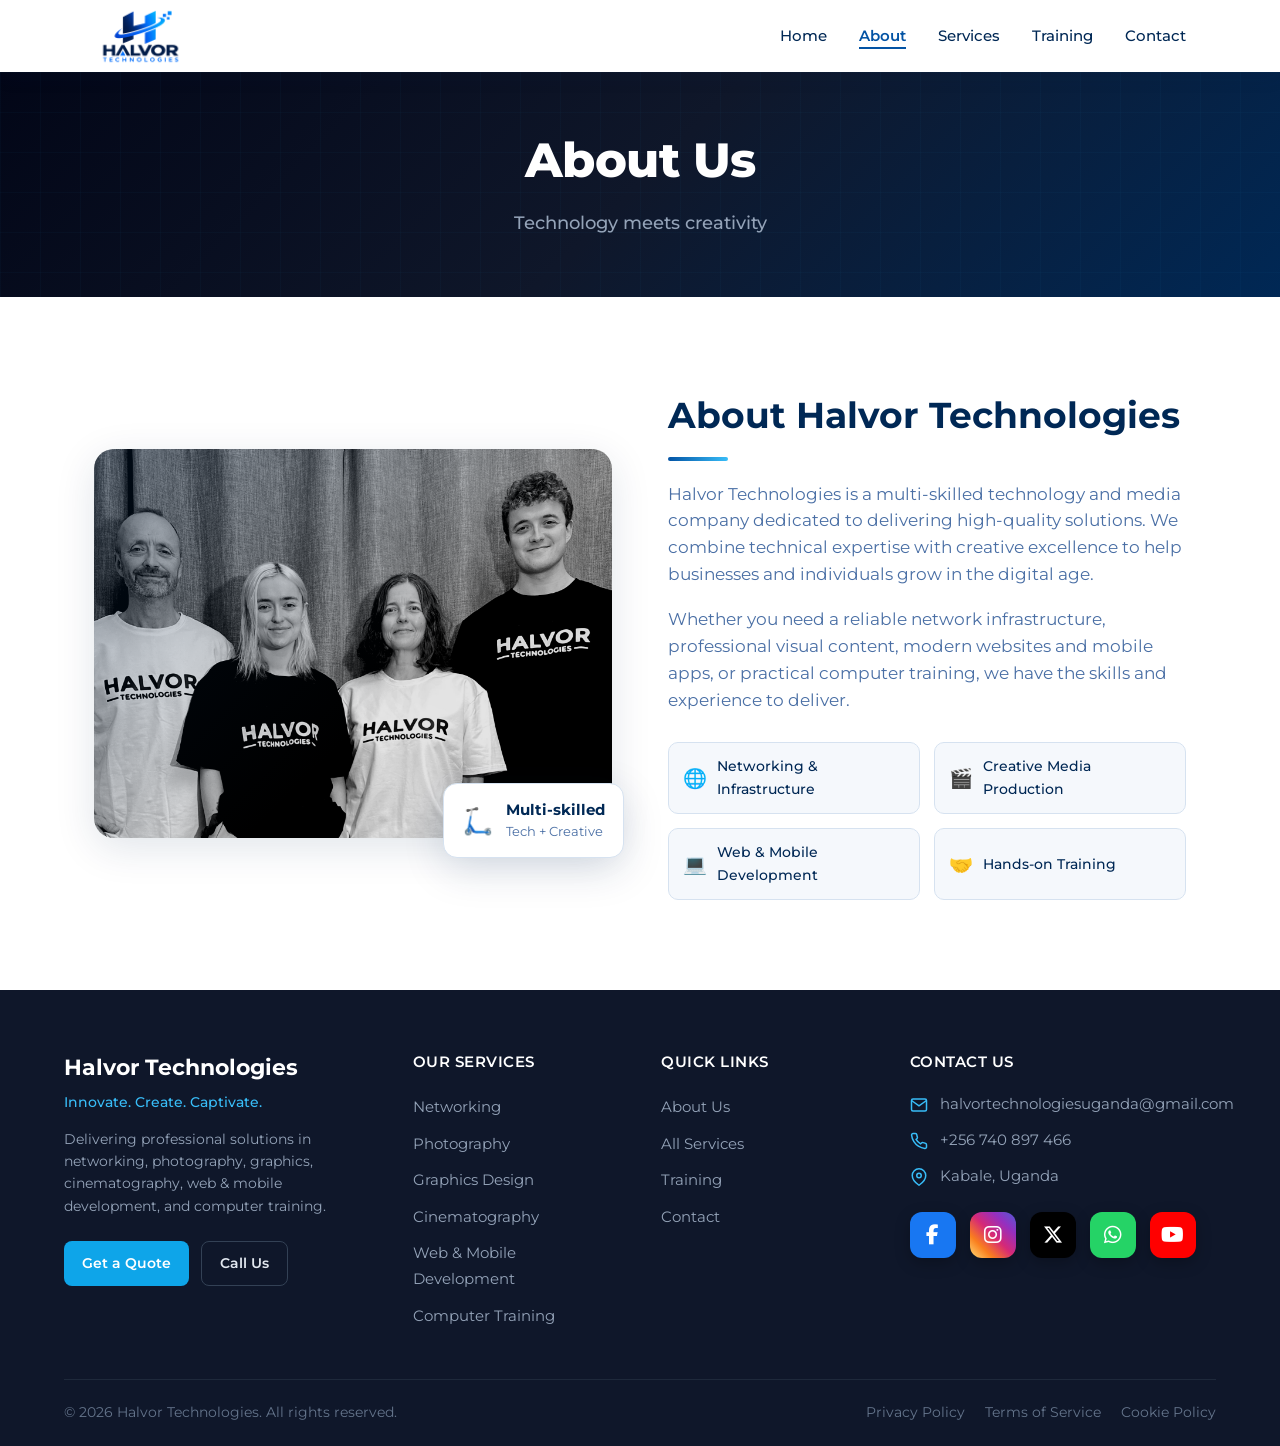
<file: about.html>
<!DOCTYPE html>
<html lang="en">
<head>
  <meta charset="UTF-8">
  <meta name="viewport" content="width=device-width, initial-scale=1.0">
  <title>About Us | Halvor Technologies</title>
  <link rel="preconnect" href="https://fonts.googleapis.com">
  <link rel="preconnect" href="https://fonts.gstatic.com" crossorigin>
  <link href="https://fonts.googleapis.com/css2?family=Montserrat:wght@400;500;600;700;800&display=swap" rel="stylesheet">
  <link rel="stylesheet" href="style.css">
  <link rel="stylesheet" href="responsive.css">
  <link rel="stylesheet"
      href="https://cdnjs.cloudflare.com/ajax/libs/font-awesome/6.5.2/css/all.min.css">     
</head>
<body>

  <header class="header">
    <div class="container">
      <nav class="navbar">
        <a href="index.html" class="logo">
          <img src="./halvor logo.png" alt="Halvor Technologies Logo" onerror="this.style.display='none'; this.nextElementSibling.style.display='block'">
          <span class="logo-text" style="display:none;">Halvor</span>
        </a>

        <ul class="nav-links" id="navLinks">
          <li><a href="index.html">Home</a></li>
          <li><a href="about.html" class="active">About</a></li>
          <li><a href="services.html">Services</a></li>
          <li><a href="training.html">Training</a></li>
          <li><a href="contact.html">Contact</a></li>
        </ul>
        
        <button class="hamburger" id="hamburger" aria-label="Toggle menu" aria-expanded="false">
          <span></span><span></span><span></span>
        </button>
      </nav>
    </div>
    <div class="nav-overlay" id="navOverlay"></div>
  </header>

  <!-- Page Hero Banner -->
  <section class="page-banner">
    <div class="container">
      <h1 class="page-banner-title">About Us</h1>
      <p class="page-banner-sub">Technology meets creativity</p>
    </div>
  </section>

  <section id="about" class="section about-section">
    <div class="container">
      <div class="about-grid">
        <div class="about-image-wrap animate-from-left">
          <div class="about-image">
            <img src="./fam.jpg" 
                 alt="Modern tech workspace" loading="lazy">
            <div class="about-image-overlay"></div>
          </div>
          <div class="about-float-card">
            <span class="float-icon">🛴</span>
            <div>
              <strong>Multi-skilled</strong>
              <p>Tech + Creative</p>
            </div>
          </div>
        </div>

        <div class="about-content animate-from-right">
          <h2 class="section-title">About Halvor Technologies</h2>
          <p>
            Halvor Technologies is a multi-skilled technology and media company dedicated to delivering high-quality solutions.
            We combine technical expertise with creative excellence to help businesses and individuals grow in the digital age.
          </p>
          <p>
            Whether you need a reliable network infrastructure, professional visual content, modern websites and mobile apps,
            or practical computer training, we have the skills and experience to deliver.
          </p>
          <div class="about-highlights">
            <div class="highlight animate-on-scroll">
              <span class="highlight-icon">🌐</span>
              <span>Networking & Infrastructure</span>
            </div>
            <div class="highlight animate-on-scroll">
              <span class="highlight-icon">🎬</span>
              <span>Creative Media Production</span>
            </div>
            <div class="highlight animate-on-scroll">
              <span class="highlight-icon">💻</span>
              <span>Web & Mobile Development</span>
            </div>
            <div class="highlight animate-on-scroll">
              <span class="highlight-icon">🤝</span>
              <span>Hands-on Training</span>
            </div>
          </div>
        </div>
      </div>
    </div>
  </section>

  <!-- ==================== FOOTER ==================== -->
  <footer class="footer">
    <div class="container">
      <div class="footer-top">
        <div class="footer-col brand">
          <h3 class="footer-logo">Halvor Technologies</h3>
          <p class="footer-tagline">Innovate. Create. Captivate.</p>
          <p class="footer-desc">
            Delivering professional solutions in networking, photography, graphics, cinematography, web & mobile development, and computer training.
          </p>
          <div class="footer-actions">
            <a href="contact.html" class="btn btn-primary">Get a Quote</a>
            <a href="tel:+256740897466" class="btn btn-outline">Call Us</a>
          </div>
        </div>

        <div class="footer-col">
          <h4>Our Services</h4>
          <ul class="footer-links">
            <li><a href="services.html">Networking</a></li>
            <li><a href="services.html">Photography</a></li>
            <li><a href="services.html">Graphics Design</a></li>
            <li><a href="services.html">Cinematography</a></li>
            <li><a href="services.html">Web & Mobile Development</a></li>
            <li><a href="training.html">Computer Training</a></li>
          </ul>
        </div>

        <div class="footer-col">
          <h4>Quick Links</h4>
          <ul class="footer-links">
            <li><a href="about.html">About Us</a></li>
            <li><a href="services.html">All Services</a></li>
            <li><a href="training.html">Training</a></li>
            <li><a href="contact.html">Contact</a></li>
          </ul>
        </div>

         <div class="footer-col contact">
          <h4>Contact Us</h4>
          <ul class="contact-list">
            <li>
              <svg width="18" height="18" viewBox="0 0 24 24" fill="none" stroke="currentColor" stroke-width="2">
                <path d="M4 4h16c1.1 0 2 .9 2 2v12c0 1.1-.9 2-2 2H4c-1.1 0-2-.9-2-2V6c0-1.1.9-2 2-2z"/>
                <polyline points="22,6 12,13 2,6"/>
              </svg>
              <a href="mailto:halvortechnologiesuganda@gmail.com">halvortechnologiesuganda@gmail.com</a>
            </li>
            <li>
              <svg width="18" height="18" viewBox="0 0 24 24" fill="none" stroke="currentColor" stroke-width="2">
                <path d="M22 16.92v3a2 2 0 0 1-2.18 2 19.79 19.79 0 0 1-8.63-3.07 19.5 19.5 0 0 1-6-6 19.79 19.79 0 0 1-3.07-8.67A2 2 0 0 1 4.11 2h3a2 2 0 0 1 2 1.72 12.84 12.84 0 0 0 .7 2.81 2 2 0 0 1-.45 2.11L8.09 9.91a16 16 0 0 0 6 6l1.27-1.27a2 2 0 0 1 2.11-.45 12.84 12.84 0 0 0 2.81.7A2 2 0 0 1 22 16.92z"/>
              </svg>
              <a href="tel:+256740897466">+256 740 897 466</a>
              
            </li>
            <li>
              <svg width="18" height="18" viewBox="0 0 24 24" fill="none" stroke="currentColor" stroke-width="2">
                <path d="M21 10c0 7-9 13-9 13s-9-6-9-13a9 9 0 0 1 18 0z"/>
                <circle cx="12" cy="10" r="3"/>
              </svg>
              <span>Kabale, Uganda</span>
            </li>
          </ul>

  <div class="social-links">

    <!-- Facebook -->
    <a href="https://www.facebook.com/Edmond Niwenyesiga"
       class="facebook"
       target="_blank"
       rel="noopener noreferrer">
        <i class="fa-brands fa-facebook-f"></i>
    </a>

    <!-- Instagram -->
    <a href="https://www.instagram.com/edmondniwenyesiga"
       class="instagram"
       target="_blank"
       rel="noopener noreferrer">
        <i class="fa-brands fa-instagram"></i>
    </a>

    <!-- X -->
    <a href="https://x.com/halvortech2003"
       class="x-twitter"
       target="_blank"
       rel="noopener noreferrer">
        <i class="fa-brands fa-x-twitter"></i>
    </a>

    <!-- WhatsApp - YOUR REAL NUMBER -->
    <a href="https://wa.me/256740897466?text=Hello%20Halvor%20Technologies,%20I%20would%20like%20to%20make%20an%20inquiry."
       class="whatsapp"
       target="_blank"
       rel="noopener noreferrer">
        <i class="fa-brands fa-whatsapp"></i>
    </a>

   
 <!-- YouTube -->
    <a href="https://www.youtube.com/@halvortechnologies"
       class="youtube"
       target="_blank"
       rel="noopener noreferrer">
        <i class="fa-brands fa-youtube"></i>
    </a>

</div>
        </div>
      </div>

      <div class="footer-bottom">
        <p class="copyright">&copy; 2026 Halvor Technologies. All rights reserved.</p>
        <div class="legal-links">
          <a href="privacy policy.html">Privacy Policy</a>
          <a href="terms of service.html">Terms of Service</a>
          <a href="cookie policy.html">Cookie Policy</a>
        </div>
      </div>
    </div>
  </footer>

  <script src="script.js"></script>
</body>
</html>
</file>
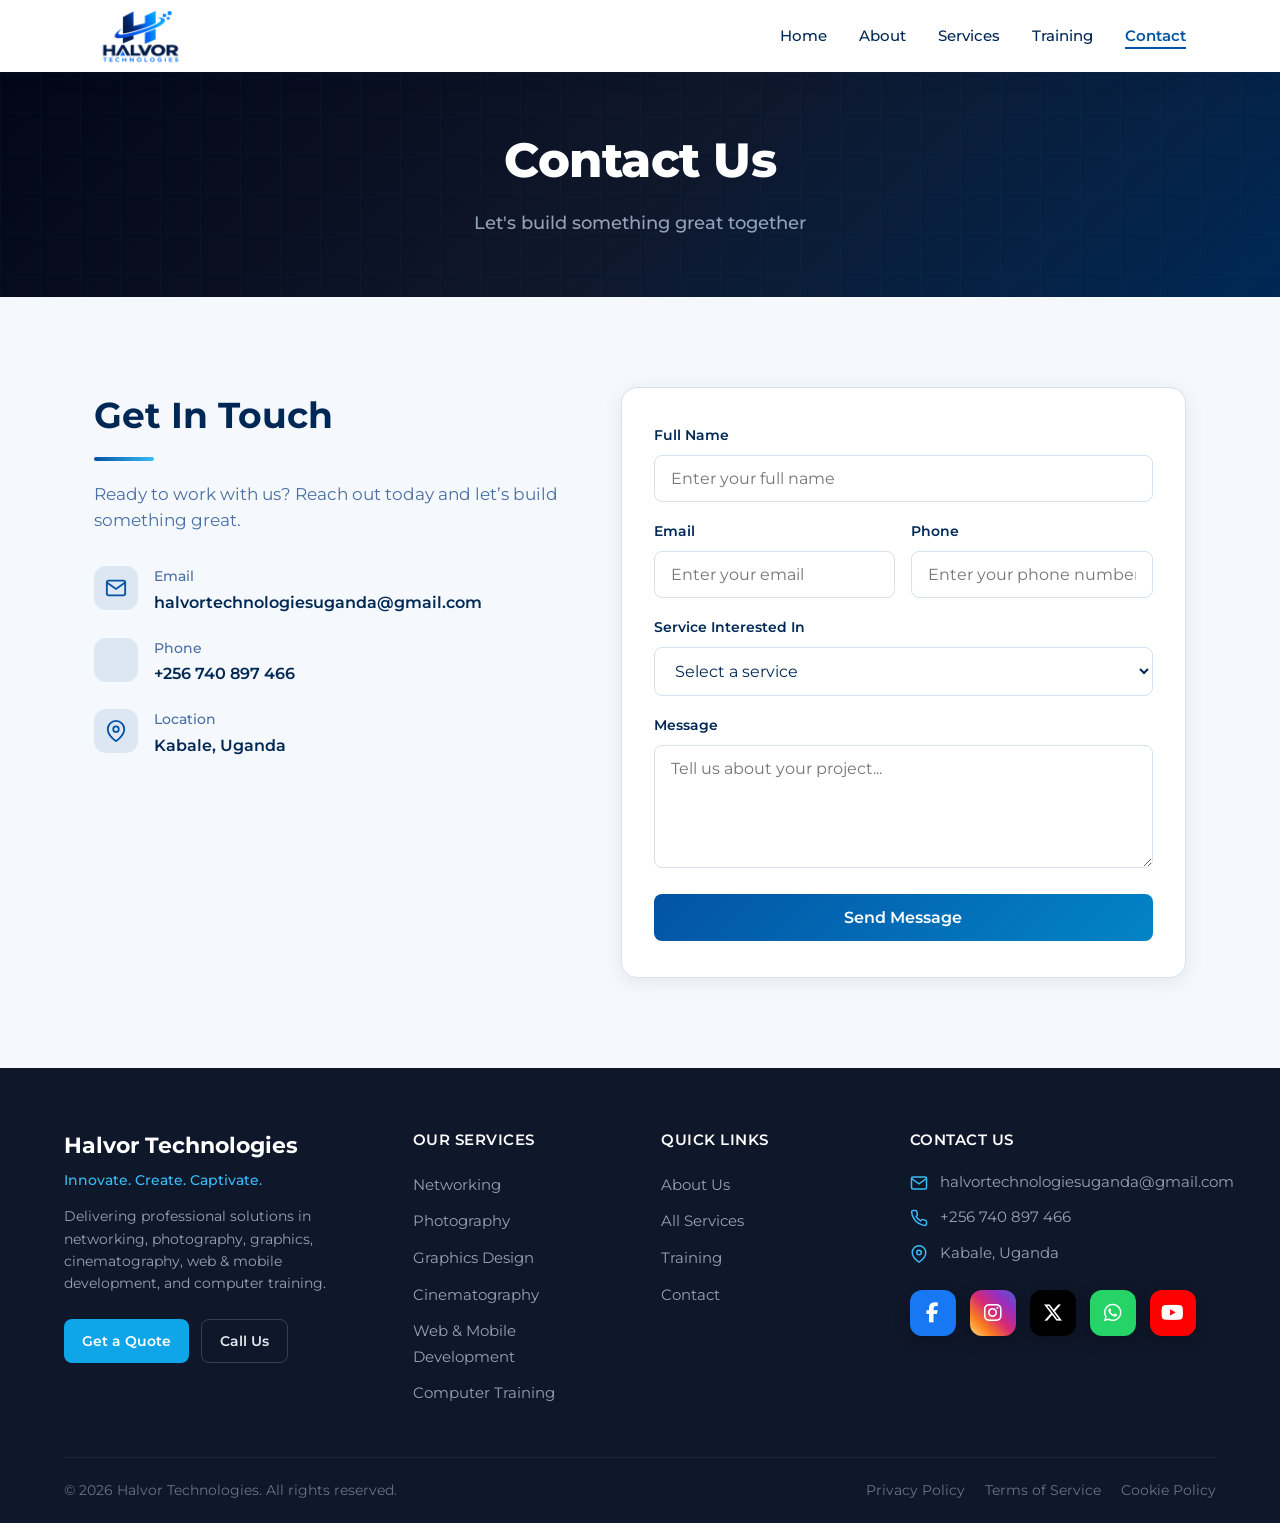
<file: contact.html>
<!DOCTYPE html>
<html lang="en">
<head>
  <meta charset="UTF-8">
  <meta name="viewport" content="width=device-width, initial-scale=1.0">
  <title>Contact Us | Halvor Technologies</title>
  <link rel="preconnect" href="https://fonts.googleapis.com">
  <link rel="preconnect" href="https://fonts.gstatic.com" crossorigin>
  <link href="https://fonts.googleapis.com/css2?family=Montserrat:wght@400;500;600;700;800&display=swap" rel="stylesheet">
  <link rel="stylesheet" href="style.css">
  <link rel="stylesheet" href="responsive.css">
  <link rel="stylesheet"
      href="https://cdnjs.cloudflare.com/ajax/libs/font-awesome/6.5.2/css/all.min.css">
</head>
<body>

  <header class="header">
    <div class="container">
      <nav class="navbar">
        <a href="index.html" class="logo">
          <img src="./halvor logo.png" alt="Halvor Technologies Logo" onerror="this.style.display='none'; this.nextElementSibling.style.display='block'">
          <span class="logo-text" style="display:none;">Halvor</span>
        </a>
        <ul class="nav-links" id="navLinks">
          <li><a href="index.html">Home</a></li>
          <li><a href="about.html">About</a></li>
          <li><a href="services.html">Services</a></li>
          <li><a href="training.html">Training</a></li>
          <li><a href="contact.html" class="active">Contact</a></li>
          
        </ul>
        <button class="hamburger" id="hamburger" aria-label="Toggle menu" aria-expanded="false">
          <span></span><span></span><span></span>
        </button>
      </nav>
    </div>
    <div class="nav-overlay" id="navOverlay"></div>
  </header>

  <section class="page-banner">
    <div class="container">
      <h1 class="page-banner-title">Contact Us</h1>
      <p class="page-banner-sub">Let's build something great together</p>
    </div>
  </section>

  <section id="contact" class="section contact-section">
    <div class="container">
      <div class="contact-grid">
        <div class="contact-info animate-from-left">
          <h2 class="section-title">Get In Touch</h2>
          <p class="contact-lead">Ready to work with us? Reach out today and let’s build something great.</p>

          <div class="contact-details">
            <div class="contact-item">
              <div class="contact-icon">
                <svg width="22" height="22" viewBox="0 0 24 24" fill="none" stroke="currentColor" stroke-width="2">
                  <path d="M4 4h16c1.1 0 2 .9 2 2v12c0 1.1-.9 2-2 2H4c-1.1 0-2-.9-2-2V6c0-1.1.9-2 2-2z"/>
                  <polyline points="22,6 12,13 2,6"/>
                </svg>
              </div>
              <div>
                <strong>Email</strong>
                <a href="mailto:halvortechnologiesuganda@gmail.com">halvortechnologiesuganda@gmail.com</a>
              </div>
            </div>
            <div class="contact-item">
              <div class="contact-icon">
                <svg width="22" height="22" viewBox="0 0 24 24" fill="none" stroke="currentColor" stroke-width="2">
                  <-path d="M22 16.92v3a2 2 0 0 1-2.18 2 19.79 19.79 0 0 1-8.63-3.07 19.5 19.5 0 0 1-6-6 19.79 19.79 0 0 1-3.07-8.67A2 2 0 0 1 4.11 2h3a2 2 0 0 1 2 1.72 12.84 12.84 0 0 0 .7 2.81 2 2 0 0 1-.45 2.11L8.09 9.91a16 16 0 0 0 6 6l1.27-1.27a2 2 0 0 1 2.11-.45 12.84 12.84 0 0 0 2.81.7A2 2 0 0 1 22 16.92z"/>
                </svg>
              </div>
              <div>
                <strong>Phone</strong>
                <a href="tel:+254740897466">+256 740 897 466</a>
                
              </div>
            </div>
            <div class="contact-item">
              <div class="contact-icon">
                <svg width="22" height="22" viewBox="0 0 24 24" fill="none" stroke="currentColor" stroke-width="2">
                  <path d="M21 10c0 7-9 13-9 13s-9-6-9-13a9 9 0 0 1 18 0z"/>
                  <circle cx="12" cy="10" r="3"/>
                </svg>
              </div>
              <div>
                <strong>Location</strong>
                <span>Kabale, Uganda</span>
              </div>
            </div>
          </div>
        </div>

       <form class="contact-form animate-from-right" 
      action="https://formspree.io/f/mzebggdn" 
      method="POST" 
      id="contactForm">

  <!-- Success Message -->
  <div class="form-success" id="formSuccess" hidden>
    <div class="success-icon">✓</div>
    <h3>Message Sent!</h3>
    <p>Thank you for contacting us. We’ll get back to you soon.</p>
    <button type="button" class="btn btn-primary" id="sendAnother">Send Another Message</button>
  </div>

  <!-- Form Fields -->
  <div class="form-fields" id="formFields">
    <div class="form-group">
      <label for="name">Full Name</label>
      <input type="text" id="name" name="name" required placeholder="Enter your full name">
      <span class="error-message"></span>
    </div>

    <div class="form-row">
      <div class="form-group">
        <label for="email">Email</label>
        <input type="email" id="email" name="email" required placeholder="Enter your email">
        <span class="error-message"></span>
      </div>
      <div class="form-group">
        <label for="phone">Phone</label>
        <input type="tel" id="phone" name="phone" placeholder="Enter your phone number">
        <span class="error-message"></span>
      </div>
    </div>

    <div class="form-group">
      <label for="service">Service Interested In</label>
      <select id="service" name="service">
        <option value="">Select a service</option>
        <option value="networking">Networking</option>
        <option value="photography">Photography & Videography</option>
        <option value="graphics">Graphics Design</option>
        <option value="cinematography">Cinematography</option>
        <option value="web-mobile">Web & Mobile Development</option>
        <option value="training">Computer Training</option>
        <option value="other">Other</option>
      </select>
      <span class="error-message"></span>
    </div>

    <div class="form-group">
      <label for="message">Message</label>
      <textarea id="message" name="message" rows="5" required placeholder="Tell us about your project..."></textarea>
      <span class="error-message"></span>
    </div>

    <input type="hidden" name="_subject" value="New Contact Form Submission">

    <button type="submit" class="btn btn-primary btn-full" id="submitBtn">
      <span class="btn-text">Send Message</span>
      <span class="btn-loading" hidden>Sending...</span>
    </button>

    <p class="form-error" id="formError" hidden>Something went wrong. Please try again.</p>
  </div>
</form>
      </div>
    </div>
  </section>

  <!-- ==================== FOOTER ==================== -->
  <footer class="footer">
    <div class="container">
      <div class="footer-top">
        <div class="footer-col brand">
          <h3 class="footer-logo">Halvor Technologies</h3>
          <p class="footer-tagline">Innovate. Create. Captivate.</p>
          <p class="footer-desc">
            Delivering professional solutions in networking, photography, graphics, cinematography, web & mobile development, and computer training.
          </p>
          <div class="footer-actions">
            <a href="contact.html" class="btn btn-primary">Get a Quote</a>
            <a href="tel:+256740897466" class="btn btn-outline">Call Us</a>
          </div>
        </div>

        <div class="footer-col">
          <h4>Our Services</h4>
          <ul class="footer-links">
            <li><a href="services.html">Networking</a></li>
            <li><a href="services.html">Photography</a></li>
            <li><a href="services.html">Graphics Design</a></li>
            <li><a href="services.html">Cinematography</a></li>
            <li><a href="services.html">Web & Mobile Development</a></li>
            <li><a href="training.html">Computer Training</a></li>
          </ul>
        </div>

        <div class="footer-col">
          <h4>Quick Links</h4>
          <ul class="footer-links">
            <li><a href="about.html">About Us</a></li>
            <li><a href="services.html">All Services</a></li>
            <li><a href="training.html">Training</a></li>
            <li><a href="contact.html">Contact</a></li>
          </ul>
        </div>

        <div class="footer-col contact">
          <h4>Contact Us</h4>
          <ul class="contact-list">
            <li>
              <svg width="18" height="18" viewBox="0 0 24 24" fill="none" stroke="currentColor" stroke-width="2">
                <path d="M4 4h16c1.1 0 2 .9 2 2v12c0 1.1-.9 2-2 2H4c-1.1 0-2-.9-2-2V6c0-1.1.9-2 2-2z"/>
                <polyline points="22,6 12,13 2,6"/>
              </svg>
              <a href="mailto:halvortechnologiesuganda@gmail.com">halvortechnologiesuganda@gmail.com</a>
            </li>
            <li>
              <svg width="18" height="18" viewBox="0 0 24 24" fill="none" stroke="currentColor" stroke-width="2">
                <path d="M22 16.92v3a2 2 0 0 1-2.18 2 19.79 19.79 0 0 1-8.63-3.07 19.5 19.5 0 0 1-6-6 19.79 19.79 0 0 1-3.07-8.67A2 2 0 0 1 4.11 2h3a2 2 0 0 1 2 1.72 12.84 12.84 0 0 0 .7 2.81 2 2 0 0 1-.45 2.11L8.09 9.91a16 16 0 0 0 6 6l1.27-1.27a2 2 0 0 1 2.11-.45 12.84 12.84 0 0 0 2.81.7A2 2 0 0 1 22 16.92z"/>
              </svg>
              <a href="tel:+256740897466">+256 740 897 466</a>
              
            </li>
            <li>
              <svg width="18" height="18" viewBox="0 0 24 24" fill="none" stroke="currentColor" stroke-width="2">
                <path d="M21 10c0 7-9 13-9 13s-9-6-9-13a9 9 0 0 1 18 0z"/>
                <circle cx="12" cy="10" r="3"/>
              </svg>
              <span>Kabale, Uganda</span>
            </li>
          </ul>

  <div class="social-links">

    <!-- Facebook -->
    <a href="https://www.facebook.com/Edmond Niwenyesiga"
       class="facebook"
       target="_blank"
       rel="noopener noreferrer">
        <i class="fa-brands fa-facebook-f"></i>
    </a>

    <!-- Instagram -->
    <a href="https://www.instagram.com/edmondniwenyesiga"
       class="instagram"
       target="_blank"
       rel="noopener noreferrer">
        <i class="fa-brands fa-instagram"></i>
    </a>

    <!-- X -->
    <a href="https://x.com/halvortech2003"
       class="x-twitter"
       target="_blank"
       rel="noopener noreferrer">
        <i class="fa-brands fa-x-twitter"></i>
    </a>

    <!-- WhatsApp - YOUR REAL NUMBER -->
    <a href="https://wa.me/256740897466?text=Hello%20Halvor%20Technologies,%20I%20would%20like%20to%20make%20an%20inquiry."
       class="whatsapp"
       target="_blank"
       rel="noopener noreferrer">
        <i class="fa-brands fa-whatsapp"></i>
    </a>

   
 <!-- YouTube -->
    <a href="https://www.youtube.com/@halvortechnologies"
       class="youtube"
       target="_blank"
       rel="noopener noreferrer">
        <i class="fa-brands fa-youtube"></i>
    </a>

</div>
        </div>
      </div>

      <div class="footer-bottom">
        <p class="copyright">&copy; 2026 Halvor Technologies. All rights reserved.</p>
        <div class="legal-links">
          <a href="privacy policy.html">Privacy Policy</a>
          <a href="terms of service.html">Terms of Service</a>
          <a href="cookie policy.html">Cookie Policy</a>
        </div>
      </div>
    </div>
  </footer>

  <script src="script.js"></script>
</body>
</html>
</file>
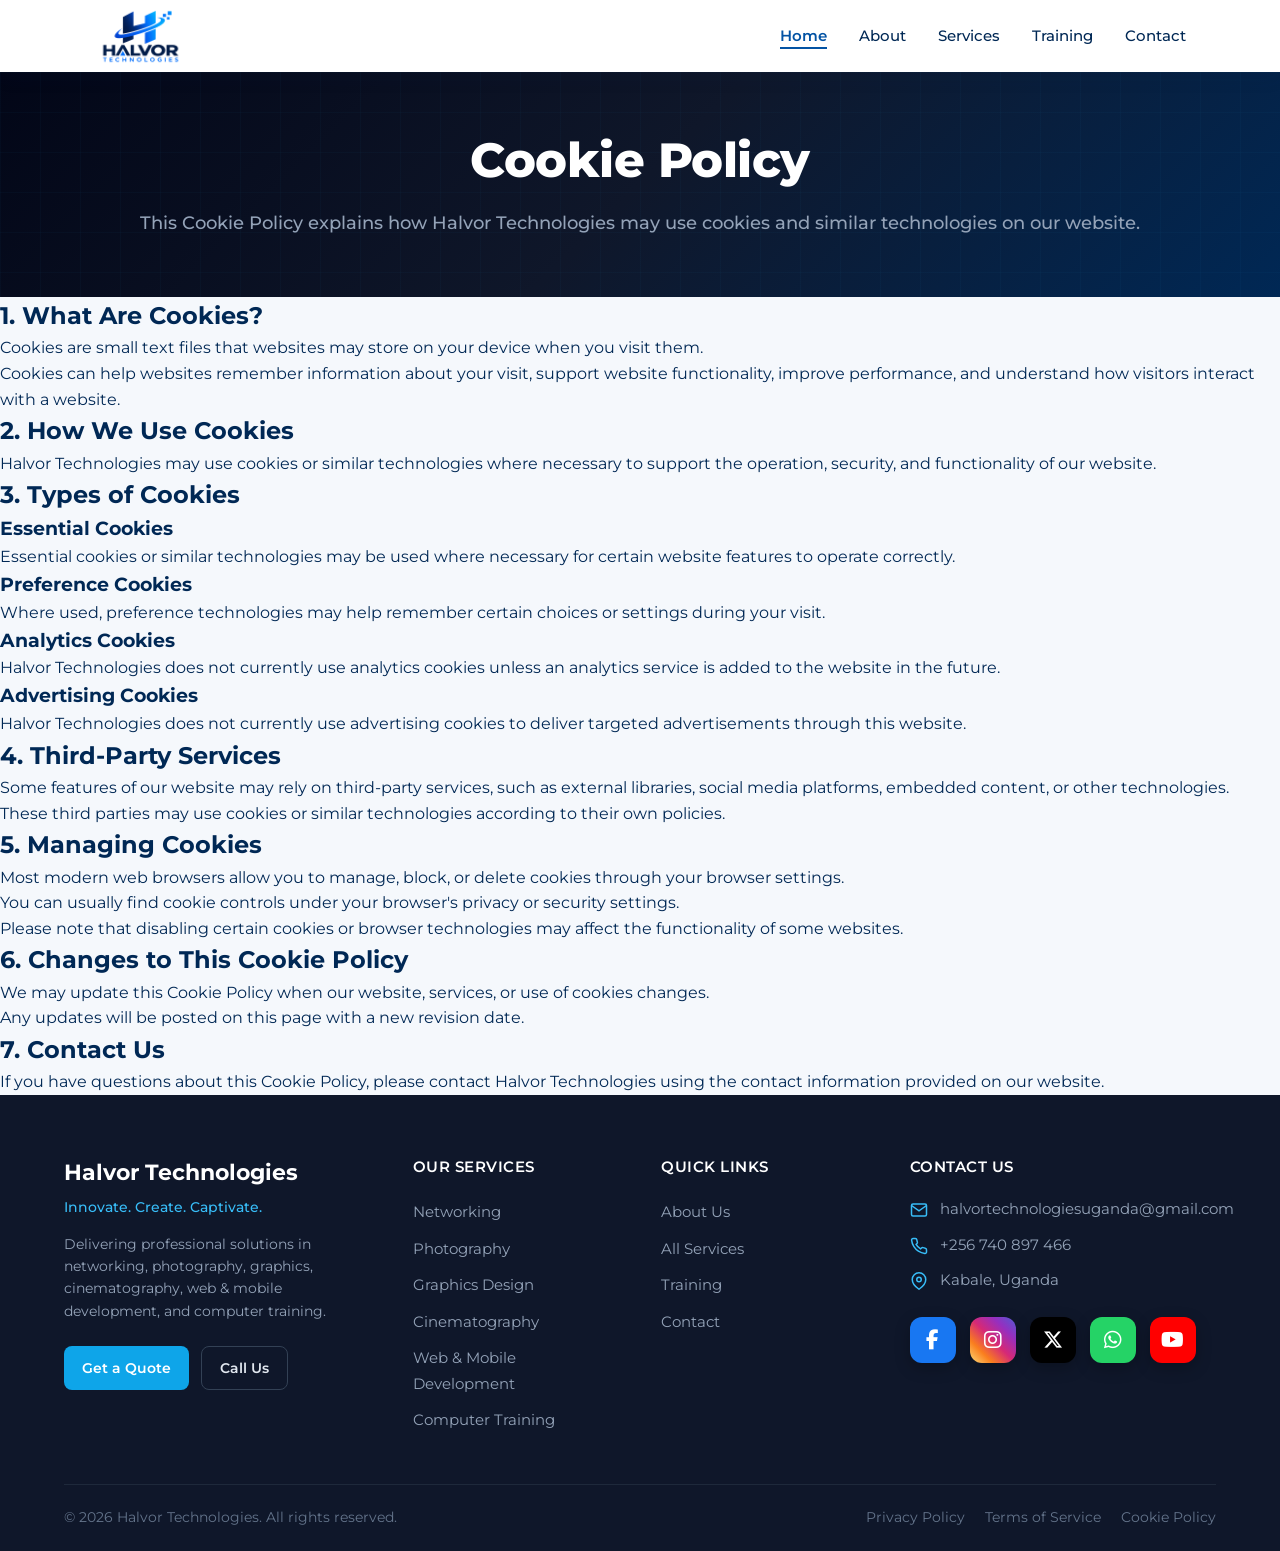
<file: cookie policy.html>
<!DOCTYPE html>
<html lang="en">
<head>
  <meta charset="UTF-8">
  <meta name="viewport" content="width=device-width, initial-scale=1.0">
  <title>Cookie Policy | Halvor Technologies</title>
  <link rel="preconnect" href="https://fonts.googleapis.com">
  <link rel="preconnect" href="https://fonts.gstatic.com" crossorigin>
  <link href="https://fonts.googleapis.com/css2?family=Montserrat:wght@400;500;600;700;800&display=swap" rel="stylesheet">
  <link rel="stylesheet" href="style.css">
  <link rel="stylesheet" href="responsive.css">
  <link rel="stylesheet"
      href="https://cdnjs.cloudflare.com/ajax/libs/font-awesome/6.5.2/css/all.min.css">
     

</head>
<body>

    <!-- ==================== NAVIGATION ==================== -->
  <header class="header">
    <div class="container">
      <nav class="navbar">
        <a href="index.html" class="logo">
          <img src="./halvor logo.png" alt="Halvor Technologies Logo" onerror="this.style.display='none'; this.nextElementSibling.style.display='block'">
          <span class="logo-text" style="display:none;">Halvor</span>
        </a>

        <ul class="nav-links" id="navLinks">
          <li><a href="index.html" class="active">Home</a></li>
          <li><a href="about.html">About</a></li>
          <li><a href="services.html">Services</a></li>
          <li><a href="training.html">Training</a></li>
          <li><a href="contact.html">Contact</a></li>
      
        </ul>

        <button class="hamburger" id="hamburger" aria-label="Toggle menu" aria-expanded="false">
          <span></span>
          <span></span>
          <span></span>
        </button>
      </nav>
    </div>
    <div class="nav-overlay" id="navOverlay"></div>
  </header>


    <section class="page-banner">
    <div class="container">
      <h1 class="page-banner-title">Cookie Policy</h1>
      <p class="page-banner-sub">This Cookie Policy explains how Halvor Technologies
                    may use cookies and similar technologies on our website.</p>
    </div>
  </section>
    
        <section class="legal-content">

            <div class="legal-container">

                <h2>1. What Are Cookies?</h2>

                <p>
                    Cookies are small text files that 

websites may store
                    on your device when you visit them.
                </p>

                <p>
                    Cookies can help websites remember information about
                    your visit, support website functionality, improve
                    performance, and understand how visitors interact with
                    a website.
                </p>


                <h2>2. How We Use Cookies</h2>

                <p>
                    Halvor Technologies may use cookies or similar

                    technologies where necessary to support the operation,
                    security, and functionality of our website.
                </p>


                <h2>3. Types of Cookies</h2>


                <h3>Essential Cookies</h3>

                <p>
                    Essential cookies or similar technologies may be used
                    where necessary for certain website features to operate
                    correctly.
                </p>

                <h3>Preference Cookies</h3>

                <p>
                    Where used, preference technologies may help remember
                    certain choices or settings during your visit.
                </p>


                <h3>Analytics Cookies</h3>

                <p>
                    Halvor Technologies does not currently use analytics
                    cookies unless an analytics service is added to the
                    website in the future.
                </p>

                <h3>Advertising Cookies</h3>

                <p>
                    Halvor Technologies does not currently use advertising
                    cookies to deliver targeted advertisements through this
                    website.
                </p>


                <h2>4. Third-Party Services</h2>

                <p>
                    Some features of our website may rely on third-party
                    services, such as external libraries, social media
                    platforms, embedded content, or other technologies.
                </p>


                <p>
                    These third parties may use cookies or similar
                    technologies according to their own policies.
                </p>


                <h2>5. Managing Cookies</h2>

                <p>
                    Most modern web browsers allow you to manage, block,
                    or delete cookies through your browser settings.
                </p>

                <p>
                    You can usually find cookie controls under your

                    browser's privacy or security settings.
                </p>

                <p>
                    Please note that disabling certain cookies or browser
                    technologies may affect the functionality of some
                    websites.
                </p>


                <h2>6. Changes to This Cookie Policy</h2>

                <p>
                    We may update this Cookie Policy when our website,
                    services, or use of cookies changes.

                </p>

                <p>
                    Any updates will be posted on this page with a new
                    revision date.
                </p>


                <h2>7. Contact Us</h2>

                <p>
                    If you have questions about this Cookie Policy, please
                    contact Halvor Technologies using the contact information
                    provided on our website.
                </p>

               <!-- ==================== FOOTER ==================== -->
  <footer class="footer">
    <div class="container">
      <div class="footer-top">
        <div class="footer-col brand">
          <h3 class="footer-logo">Halvor Technologies</h3>
          <p class="footer-tagline">Innovate. Create. Captivate.</p>
          <p class="footer-desc">
            Delivering professional solutions in networking, photography, graphics, cinematography, web & mobile development, and computer training.
          </p>
          <div class="footer-actions">
            <a href="contact.html" class="btn btn-primary">Get a Quote</a>
            <a href="tel:+256740897466" class="btn btn-outline">Call Us</a>
          </div>
        </div>

        <div class="footer-col">
          <h4>Our Services</h4>
          <ul class="footer-links">
            <li><a href="services.html">Networking</a></li>
            <li><a href="services.html">Photography</a></li>
            <li><a href="services.html">Graphics Design</a></li>
            <li><a href="services.html">Cinematography</a></li>
            <li><a href="services.html">Web & Mobile Development</a></li>
            <li><a href="training.html">Computer Training</a></li>
          </ul>
        </div>

        <div class="footer-col">
          <h4>Quick Links</h4>
          <ul class="footer-links">
            <li><a href="about.html">About Us</a></li>
            <li><a href="services.html">All Services</a></li>
            <li><a href="training.html">Training</a></li>
            <li><a href="contact.html">Contact</a></li>
          </ul>
        </div>

        <div class="footer-col contact">
          <h4>Contact Us</h4>
          <ul class="contact-list">
            <li>
              <svg width="18" height="18" viewBox="0 0 24 24" fill="none" stroke="currentColor" stroke-width="2">
                <path d="M4 4h16c1.1 0 2 .9 2 2v12c0 1.1-.9 2-2 2H4c-1.1 0-2-.9-2-2V6c0-1.1.9-2 2-2z"/>
                <polyline points="22,6 12,13 2,6"/>
              </svg>
              <a href="mailto:halvortechnologiesuganda@gmail.com">halvortechnologiesuganda@gmail.com</a>
            </li>
            <li>
              <svg width="18" height="18" viewBox="0 0 24 24" fill="none" stroke="currentColor" stroke-width="2">
                <path d="M22 16.92v3a2 2 0 0 1-2.18 2 19.79 19.79 0 0 1-8.63-3.07 19.5 19.5 0 0 1-6-6 19.79 19.79 0 0 1-3.07-8.67A2 2 0 0 1 4.11 2h3a2 2 0 0 1 2 1.72 12.84 12.84 0 0 0 .7 2.81 2 2 0 0 1-.45 2.11L8.09 9.91a16 16 0 0 0 6 6l1.27-1.27a2 2 0 0 1 2.11-.45 12.84 12.84 0 0 0 2.81.7A2 2 0 0 1 22 16.92z"/>
              </svg>
              <a href="tel:+256740897466">+256 740 897 466</a>
              
            </li>
            <li>
              <svg width="18" height="18" viewBox="0 0 24 24" fill="none" stroke="currentColor" stroke-width="2">
                <path d="M21 10c0 7-9 13-9 13s-9-6-9-13a9 9 0 0 1 18 0z"/>
                <circle cx="12" cy="10" r="3"/>
              </svg>
              <span>Kabale, Uganda</span>
            </li>
          </ul>

  <div class="social-links">

    <!-- Facebook -->
    <a href="https://www.facebook.com/Edmond Niwenyesiga"
       class="facebook"
       target="_blank"
       rel="noopener noreferrer">
        <i class="fa-brands fa-facebook-f"></i>
    </a>

    <!-- Instagram -->
    <a href="https://www.instagram.com/edmondniwenyesiga"
       class="instagram"
       target="_blank"
       rel="noopener noreferrer">
        <i class="fa-brands fa-instagram"></i>
    </a>

    <!-- X -->
    <a href="https://x.com/halvortech2003"
       class="x-twitter"
       target="_blank"
       rel="noopener noreferrer">
        <i class="fa-brands fa-x-twitter"></i>
    </a>

    <!-- WhatsApp - YOUR REAL NUMBER -->
    <a href="https://wa.me/256740897466?text=Hello%20Halvor%20Technologies,%20I%20would%20like%20to%20make%20an%20inquiry."
       class="whatsapp"
       target="_blank"
       rel="noopener noreferrer">
        <i class="fa-brands fa-whatsapp"></i>
    </a>

   
 <!-- YouTube -->
    <a href="https://www.youtube.com/@halvortechnologies"
       class="youtube"
       target="_blank"
       rel="noopener noreferrer">
        <i class="fa-brands fa-youtube"></i>
    </a>

</div>
        </div>
      </div>

      <div class="footer-bottom">
        <p class="copyright">&copy; 2026 Halvor Technologies. All rights reserved.</p>
        <div class="legal-links">
          <a href="privacy policy.html">Privacy Policy</a>
          <a href="terms of service.html">Terms of Service</a>
          <a href="cookie policy.html">Cookie Policy</a>
        </div>
      </div>
    </div>
  </footer>

  <script src="script.js"></script>
</body>
</html>
</file>
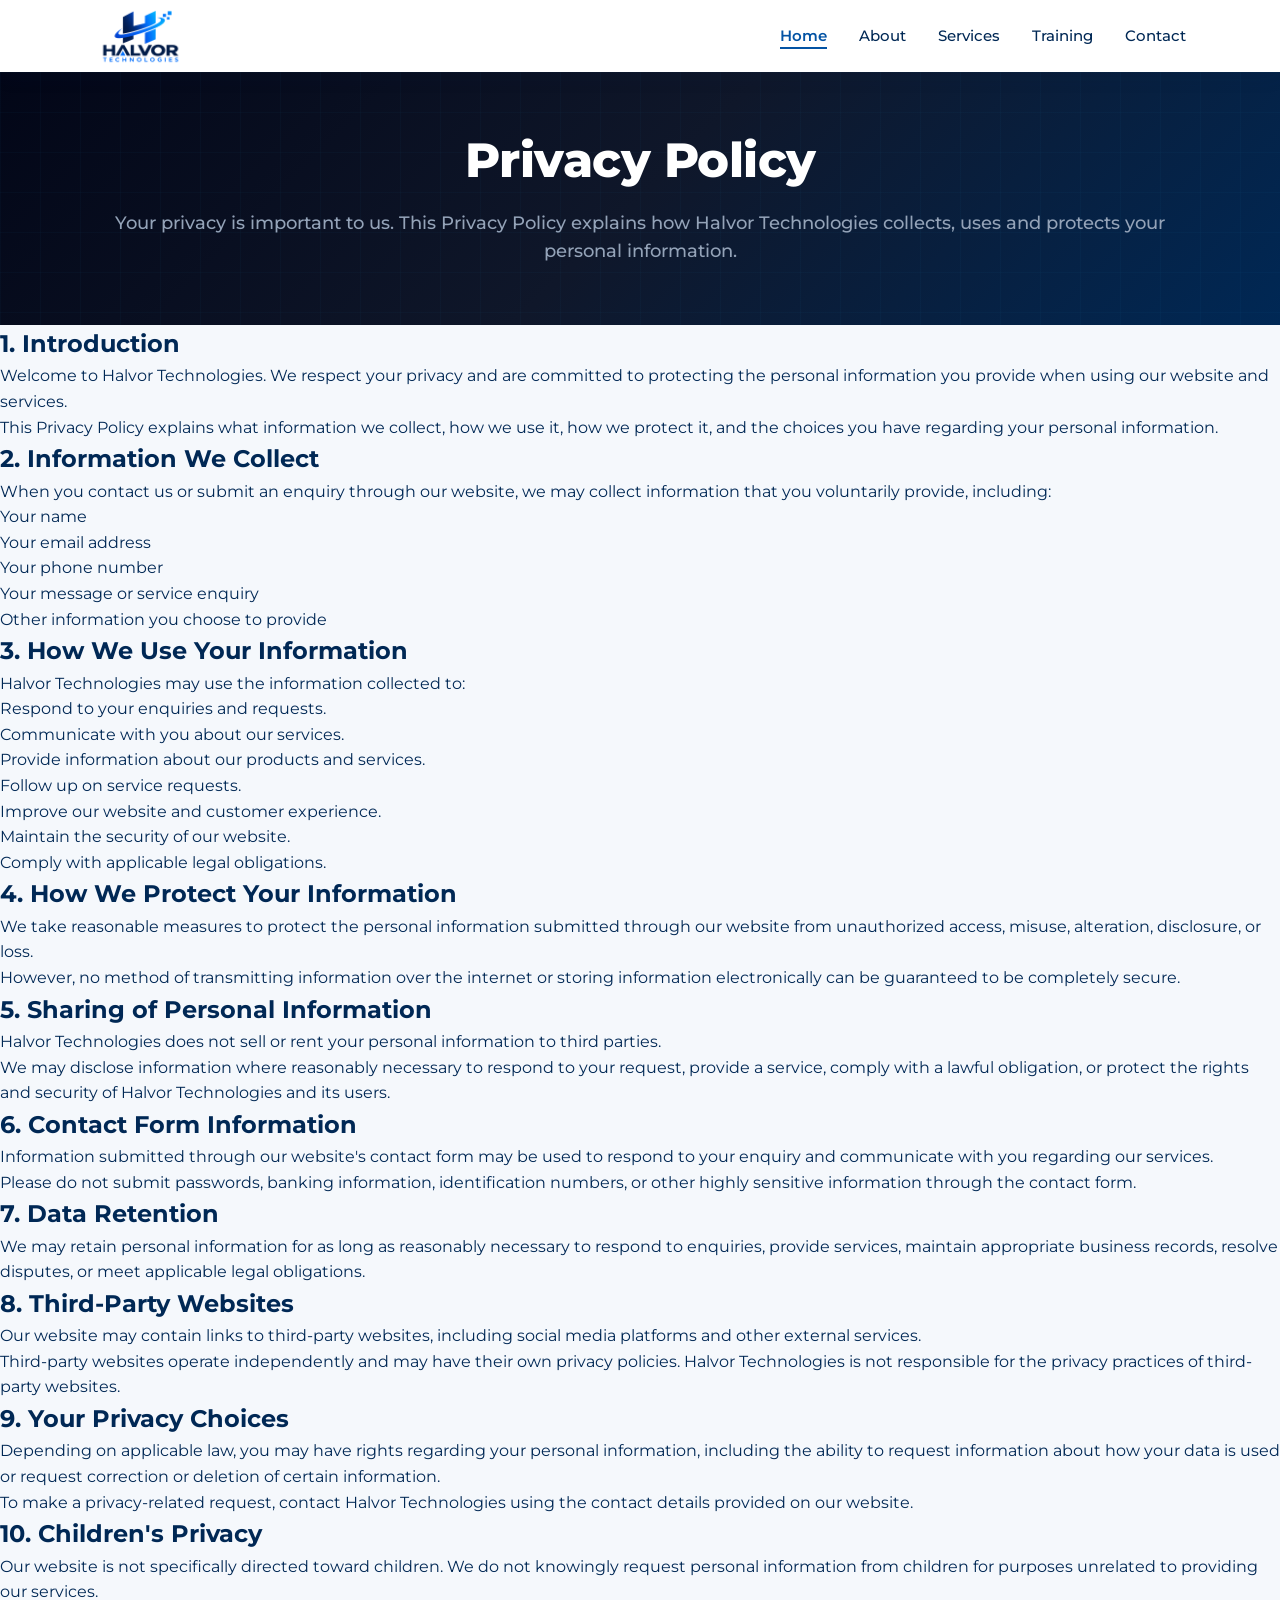
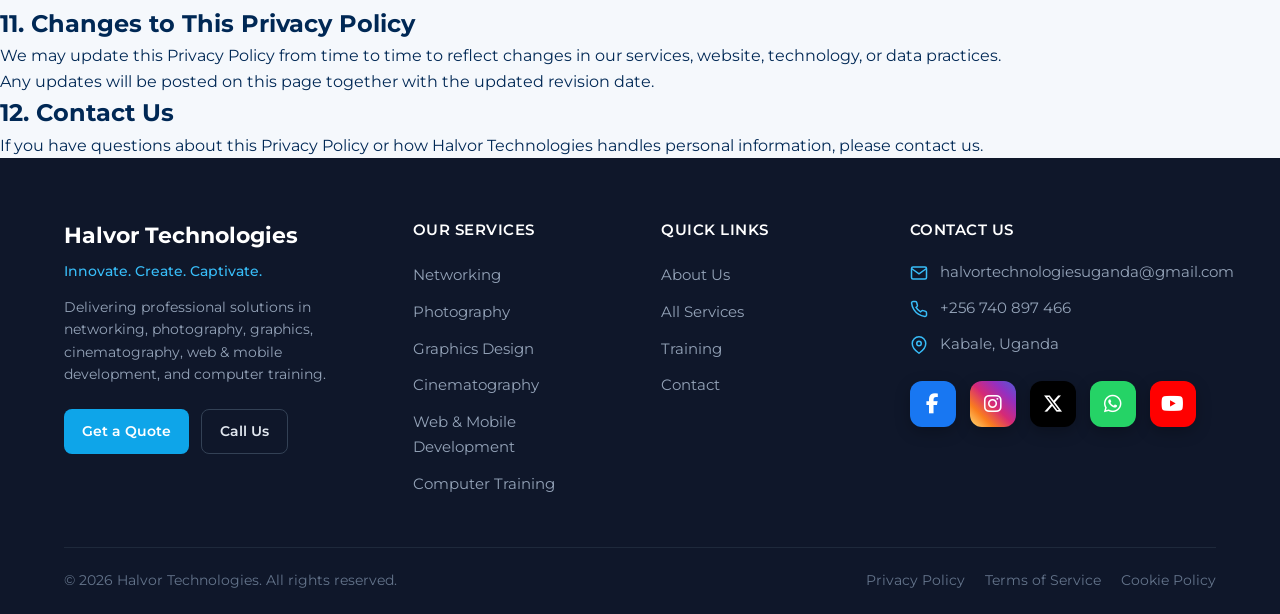
<file: privacy policy.html>
<!DOCTYPE html>
<html lang="en">
<head>
  <meta charset="UTF-8">
  <meta name="viewport" content="width=device-width, initial-scale=1.0">
  <title>Privacy Policy | Halvor Technologies</title>
  <link rel="preconnect" href="https://fonts.googleapis.com">
  <link rel="preconnect" href="https://fonts.gstatic.com" crossorigin>
  <link href="https://fonts.googleapis.com/css2?family=Montserrat:wght@400;500;600;700;800&display=swap" rel="stylesheet">
  <link rel="stylesheet" href="style.css">
  <link rel="stylesheet" href="responsive.css">
  <link rel="stylesheet"
      href="https://cdnjs.cloudflare.com/ajax/libs/font-awesome/6.5.2/css/all.min.css">
     

</head>
<body>

    <!-- ==================== NAVIGATION ==================== -->
  <header class="header">
    <div class="container">
      <nav class="navbar">
        <a href="index.html" class="logo">
          <img src="./halvor logo.png" alt="Halvor Technologies Logo" onerror="this.style.display='none'; this.nextElementSibling.style.display='block'">
          <span class="logo-text" style="display:none;">Halvor</span>
        </a>

        <ul class="nav-links" id="navLinks">
          <li><a href="index.html" class="active">Home</a></li>
          <li><a href="about.html">About</a></li>
          <li><a href="services.html">Services</a></li>
          <li><a href="training.html">Training</a></li>
          <li><a href="contact.html">Contact</a></li>
      
        </ul>

        <button class="hamburger" id="hamburger" aria-label="Toggle menu" aria-expanded="false">
          <span></span>
          <span></span>
          <span></span>
        </button>
      </nav>
    </div>
    <div class="nav-overlay" id="navOverlay"></div>
  </header>

   <section class="page-banner">
    <div class="container">
      <h1 class="page-banner-title">Privacy Policy</h1>
      <p class="page-banner-sub">Your privacy is important to us. This Privacy Policy
                    explains how Halvor Technologies collects, uses and protects your personal information.</p>
    </div>
  </section>
    


        <section class="legal-content">

            <div class="legal-container">

                

                <h2>1. Introduction</h2>

                <p>
                    Welcome to Halvor Technologies. We respect your privacy
                    and are committed to protecting the personal information
                    you provide when using our website and services.
                </p>

                <p>
                    This Privacy Policy explains what information we collect,
                    how we use it, how we protect it, and the choices you have
                    regarding your personal information.
                </p>


                <h2>2. Information We Collect</h2>

                <p>

                    When you contact us or submit an enquiry through our
                    website, we may collect information that you voluntarily
                    provide, including:
                </p>

                <ul>
                    <li>Your name</li>
                    <li>Your email address</li>
                    <li>Your phone number</li>
                    <li>Your message or service enquiry</li>
                    <li>Other information you choose to provide</li>
                </ul>


                <h2>3. How We Use Your Information</h2>

                <p>
                    Halvor Technologies may use the information collected to:
                </p>

                <ul>
                    <li>Respond to your enquiries and requests.</li>
                    <li>Communicate with you about our services.</li>
                    <li>Provide information about our products and services.</li>
                    <li>Follow up on service requests.</li>
                    <li>Improve our website and customer experience.</li>
                    <li>Maintain the security of our website.</li>
                    <li>Comply with applicable legal obligations.</li>
                </ul>



                <h2>4. How We Protect Your Information</h2>

                <p>
                    We take reasonable measures to protect the personal
                    information submitted through our website from
                    unauthorized access, misuse, alteration, disclosure,
                    or loss.
                </p>

                <p>
                    However, no method of transmitting information over the
                    internet or storing information electronically can be
                    guaranteed to be completely 

secure.
                </p>


                <h2>5. Sharing of Personal Information</h2>

                <p>
                    Halvor Technologies does not sell or rent your personal
                    information to third parties.
                </p>

                <p>
                    We may disclose information where reasonably necessary
                    to respond to your request, provide a service, comply
                    with a lawful obligation, or protect the rights and
                    security of Halvor Technologies 

and its users.
                </p>


                <h2>6. Contact Form Information</h2>

                <p>
                    Information submitted through our website's contact form
                    may be used to respond to your enquiry and communicate
                    with you regarding our services.
                </p>

                <p>
                    Please do not submit passwords, banking information,
                    identification numbers, or other highly sensitive
                    information through the contact form.
                </p>


                <h2>7. Data Retention</h2>

                <p>
                    We may retain personal information for as long as
                    reasonably necessary to respond to enquiries, provide
                    services, maintain appropriate business records, resolve
                    disputes, or meet applicable legal obligations.
                </p>


                <h2>8. Third-Party Websites</h2>

                <p>

                    Our website may contain links to third-party websites,
                    including social media platforms and other external
                    services.
                </p>

                <p>
                    Third-party websites operate independently and may have
                    their own privacy policies. Halvor Technologies is not
                    responsible for the privacy practices of third-party
                    websites.
                </p>


                <h2>9. Your Privacy Choices</h2>

                <p>

                    Depending on applicable law, you may have rights regarding
                    your personal information, including the ability to request
                    information about how your data is used or request
                    correction or deletion of certain information.
                </p>

                <p>
                    To make a privacy-related request, contact Halvor
                    Technologies using the contact details provided on our
                    website.
                </p>


                <h2>10. Children's Privacy</h2>

                <p>
                    Our website is not specifically directed toward children.
                    We do not knowingly request personal information from
                    children for purposes unrelated to providing our services.
                </p>


                <h2>11. Changes to This Privacy Policy</h2>

                <p>
                    We may update this Privacy Policy from time to time to
                    reflect changes in our services, website, technology, or
                    data practices.
                </p>

                <p>
                    Any updates will be posted on this page together with
                    the updated revision date.
                </p>


                <h2>12. Contact Us</h2>

                <p>
                    If you have questions about this Privacy Policy or how
                    Halvor Technologies handles personal information, please
                    contact us.
                </p>

                 <!-- ==================== FOOTER ==================== -->
  <footer class="footer">
    <div class="container">
      <div class="footer-top">
        <div class="footer-col brand">
          <h3 class="footer-logo">Halvor Technologies</h3>
          <p class="footer-tagline">Innovate. Create. Captivate.</p>
          <p class="footer-desc">
            Delivering professional solutions in networking, photography, graphics, cinematography, web & mobile development, and computer training.
          </p>
          <div class="footer-actions">
            <a href="contact.html" class="btn btn-primary">Get a Quote</a>
            <a href="tel:+256740897466" class="btn btn-outline">Call Us</a>
          </div>
        </div>

        <div class="footer-col">
          <h4>Our Services</h4>
          <ul class="footer-links">
            <li><a href="services.html">Networking</a></li>
            <li><a href="services.html">Photography</a></li>
            <li><a href="services.html">Graphics Design</a></li>
            <li><a href="services.html">Cinematography</a></li>
            <li><a href="services.html">Web & Mobile Development</a></li>
            <li><a href="training.html">Computer Training</a></li>
          </ul>
        </div>

        <div class="footer-col">
          <h4>Quick Links</h4>
          <ul class="footer-links">
            <li><a href="about.html">About Us</a></li>
            <li><a href="services.html">All Services</a></li>
            <li><a href="training.html">Training</a></li>
            <li><a href="contact.html">Contact</a></li>
          </ul>
        </div>

         <div class="footer-col contact">
          <h4>Contact Us</h4>
          <ul class="contact-list">
            <li>
              <svg width="18" height="18" viewBox="0 0 24 24" fill="none" stroke="currentColor" stroke-width="2">
                <path d="M4 4h16c1.1 0 2 .9 2 2v12c0 1.1-.9 2-2 2H4c-1.1 0-2-.9-2-2V6c0-1.1.9-2 2-2z"/>
                <polyline points="22,6 12,13 2,6"/>
              </svg>
              <a href="mailto:halvortechnologiesuganda@gmail.com">halvortechnologiesuganda@gmail.com</a>
            </li>
            <li>
              <svg width="18" height="18" viewBox="0 0 24 24" fill="none" stroke="currentColor" stroke-width="2">
                <path d="M22 16.92v3a2 2 0 0 1-2.18 2 19.79 19.79 0 0 1-8.63-3.07 19.5 19.5 0 0 1-6-6 19.79 19.79 0 0 1-3.07-8.67A2 2 0 0 1 4.11 2h3a2 2 0 0 1 2 1.72 12.84 12.84 0 0 0 .7 2.81 2 2 0 0 1-.45 2.11L8.09 9.91a16 16 0 0 0 6 6l1.27-1.27a2 2 0 0 1 2.11-.45 12.84 12.84 0 0 0 2.81.7A2 2 0 0 1 22 16.92z"/>
              </svg>
              <a href="tel:+256740897466">+256 740 897 466</a>
              
            </li>
            <li>
              <svg width="18" height="18" viewBox="0 0 24 24" fill="none" stroke="currentColor" stroke-width="2">
                <path d="M21 10c0 7-9 13-9 13s-9-6-9-13a9 9 0 0 1 18 0z"/>
                <circle cx="12" cy="10" r="3"/>
              </svg>
              <span>Kabale, Uganda</span>
            </li>
          </ul>

  <div class="social-links">

    <!-- Facebook -->
    <a href="https://www.facebook.com/Edmond Niwenyesiga"
       class="facebook"
       target="_blank"
       rel="noopener noreferrer">
        <i class="fa-brands fa-facebook-f"></i>
    </a>

    <!-- Instagram -->
    <a href="https://www.instagram.com/edmondniwenyesiga"
       class="instagram"
       target="_blank"
       rel="noopener noreferrer">
        <i class="fa-brands fa-instagram"></i>
    </a>

    <!-- X -->
    <a href="https://x.com/halvortech2003"
       class="x-twitter"
       target="_blank"
       rel="noopener noreferrer">
        <i class="fa-brands fa-x-twitter"></i>
    </a>

    <!-- WhatsApp - YOUR REAL NUMBER -->
    <a href="https://wa.me/256740897466?text=Hello%20Halvor%20Technologies,%20I%20would%20like%20to%20make%20an%20inquiry."
       class="whatsapp"
       target="_blank"
       rel="noopener noreferrer">
        <i class="fa-brands fa-whatsapp"></i>
    </a>

   
 <!-- YouTube -->
    <a href="https://www.youtube.com/@halvortechnologies"
       class="youtube"
       target="_blank"
       rel="noopener noreferrer">
        <i class="fa-brands fa-youtube"></i>
    </a>

</div>
        </div>
      </div>

      <div class="footer-bottom">
        <p class="copyright">&copy; 2026 Halvor Technologies. All rights reserved.</p>
        <div class="legal-links">
          <a href="privacy policy.html">Privacy Policy</a>
          <a href="terms of service.html">Terms of Service</a>
          <a href="cookie policy.html">Cookie Policy</a>
        </div>
      </div>
    </div>
  </footer>

  <script src="script.js"></script>
</body>
</html>
</file>
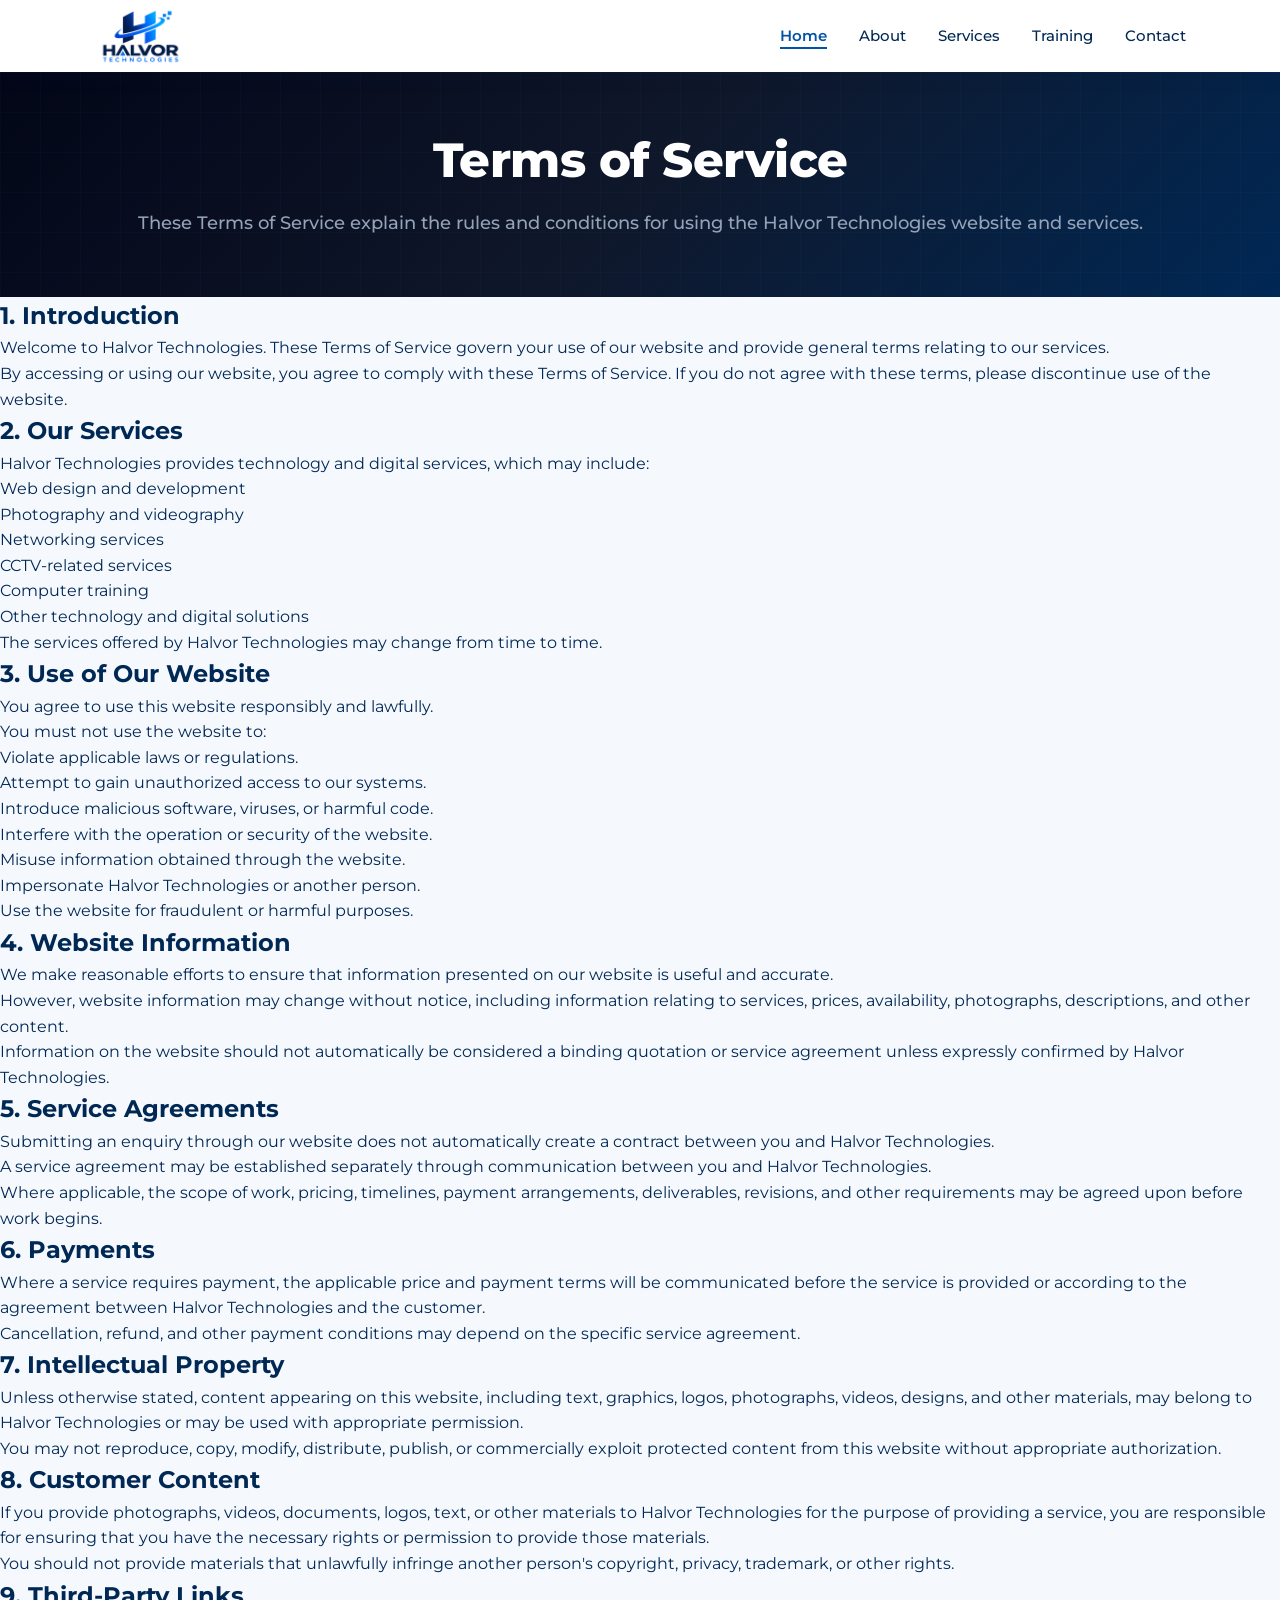
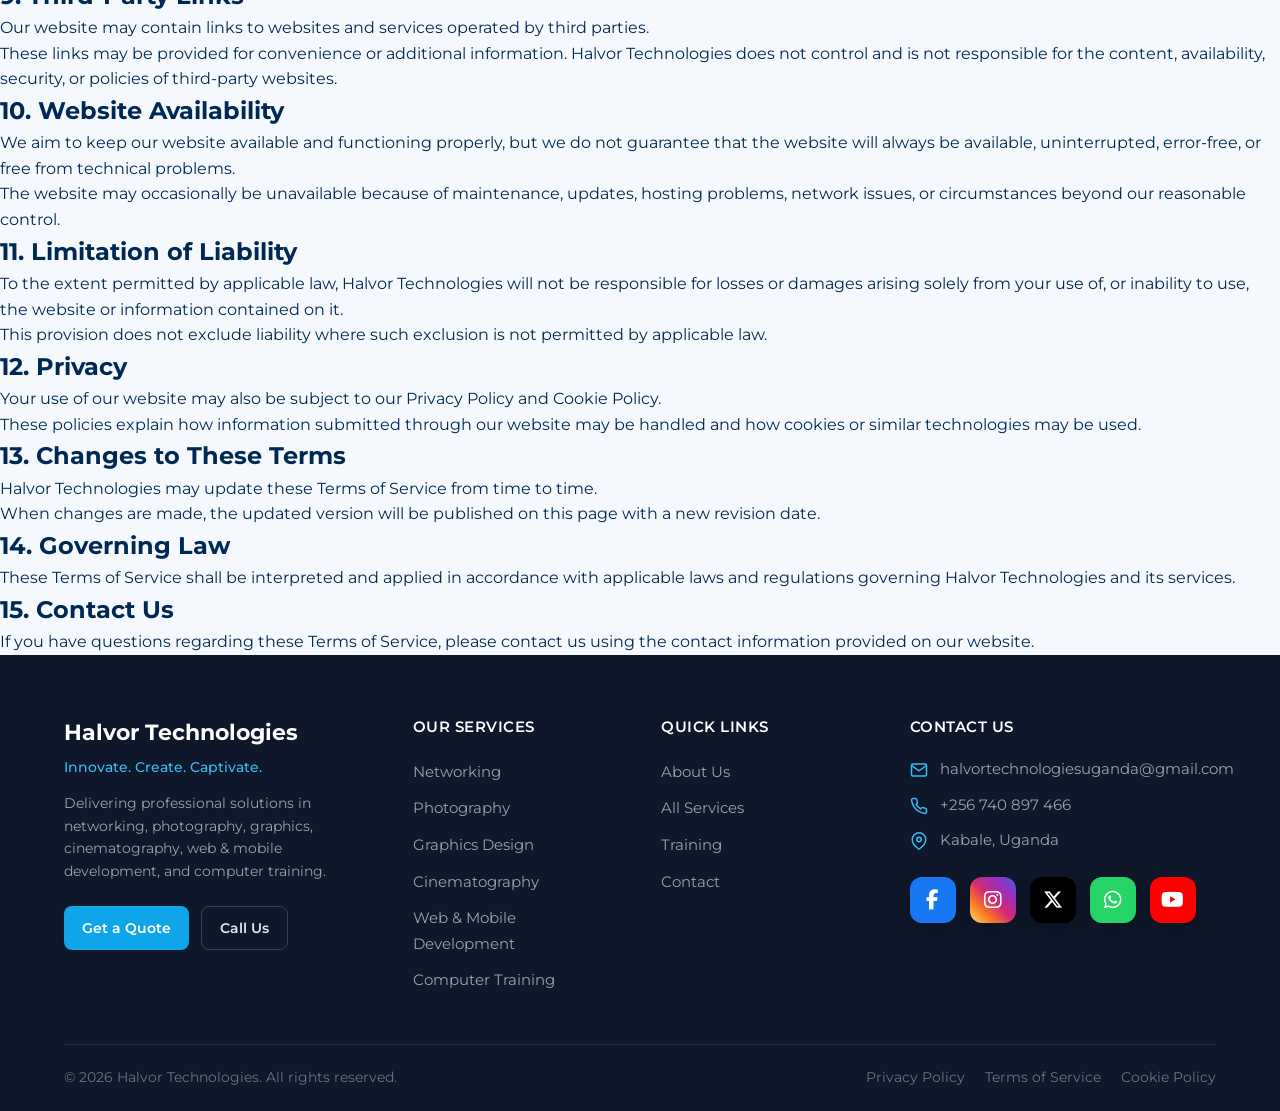
<file: terms of service.html>
<!DOCTYPE html>
<html lang="en">
<head>
  <meta charset="UTF-8">
  <meta name="viewport" content="width=device-width, initial-scale=1.0">
  <title>Terms of Service | Halvor Technologies</title>
  <link rel="preconnect" href="https://fonts.googleapis.com">
  <link rel="preconnect" href="https://fonts.gstatic.com" crossorigin>
  <link href="https://fonts.googleapis.com/css2?family=Montserrat:wght@400;500;600;700;800&display=swap" rel="stylesheet">
  <link rel="stylesheet" href="style.css">
  <link rel="stylesheet" href="responsive.css">
  <link rel="stylesheet"
      href="https://cdnjs.cloudflare.com/ajax/libs/font-awesome/6.5.2/css/all.min.css">
     

</head>
<body>

    <!-- ==================== NAVIGATION ==================== -->
  <header class="header">
    <div class="container">
      <nav class="navbar">
        <a href="index.html" class="logo">
          <img src="./halvor logo.png" alt="Halvor Technologies Logo" onerror="this.style.display='none'; this.nextElementSibling.style.display='block'">
          <span class="logo-text" style="display:none;">Halvor</span>
        </a>

        <ul class="nav-links" id="navLinks">
          <li><a href="index.html" class="active">Home</a></li>
          <li><a href="about.html">About</a></li>
          <li><a href="services.html">Services</a></li>
          <li><a href="training.html">Training</a></li>
          <li><a href="contact.html">Contact</a></li>
      
        </ul>

        <button class="hamburger" id="hamburger" aria-label="Toggle menu" aria-expanded="false">
          <span></span>
          <span></span>
          <span></span>
        </button>
      </nav>
    </div>
    <div class="nav-overlay" id="navOverlay"></div>
  </header>

<section class="page-banner">
    <div class="container">
      <h1 class="page-banner-title">Terms of Service </h1>
      <p class="page-banner-sub">These Terms of Service explain the rules and conditions for using the Halvor Technologies website and services.</p>
    </div>
  </section>

  

    <!-- YOUR EXISTING HEADER / NAVBAR -->



    <main class="legal-page">

        
        <section class="legal-content">

            <div class="legal-container">

                <h2>1. Introduction</h2>

                <p>
                    Welcome to Halvor 

Technologies. These Terms of Service
                    govern your use of our website and provide general terms
                    relating to our services.
                </p>

                <p>
                    By accessing or using our website, you agree to comply
                    with these Terms of Service. If you do not agree with
                    these terms, please discontinue use of the website.
                </p>


                <h2>2. Our Services</h2>

                <p>
                    Halvor Technologies provides technology and digital

                    services, which may include:
                </p>

                <ul>
                    <li>Web design and development</li>
                    <li>Photography and videography</li>
                    <li>Networking services</li>
                    <li>CCTV-related services</li>
                    <li>Computer training</li>
                    <li>Other technology and digital solutions</li>
                </ul>

                <p>
                    The services offered by Halvor Technologies may change
                    from time to time.
                </p>


                <h2>3. Use of Our Website</h2>

                <p>
                    You agree to use this website responsibly and lawfully.
                </p>

                <p>You must not use the website to:</p>

                <ul>
                    <li>Violate applicable laws or regulations.</li>
                    <li>Attempt to gain unauthorized access to our systems.</li>
                    <li>Introduce malicious software, viruses, or harmful code.</li>
                    <li>Interfere with the operation or security of the website.</li>
                    <li>Misuse information 

obtained through the website.</li>
                    <li>Impersonate Halvor Technologies or another person.</li>
                    <li>Use the website for fraudulent or harmful purposes.</li>
                </ul>


                <h2>4. Website Information</h2>

                <p>
                    We make reasonable efforts to ensure that information
                    presented on our website is useful and accurate.
                </p>

                <p>
                    However, website information may change without notice,
                    including information relating 

to services, prices,
                    availability, photographs, descriptions, and other
                    content.
                </p>

                <p>
                    Information on the website should not automatically be
                    considered a binding quotation or service agreement
                    unless expressly confirmed by Halvor Technologies.
                </p>


                <h2>5. Service Agreements</h2>

                <p>
                    Submitting an enquiry through our website does not

                    automatically create a contract between you and Halvor
                    Technologies.
                </p>

                <p>
                    A service agreement may be established separately through
                    communication between you and Halvor Technologies.
                </p>

                <p>
                    Where applicable, the scope of work, pricing, timelines,
                    payment arrangements, deliverables, revisions, and other
                    requirements may be agreed upon before work begins.
                </p>


                <h2>6. Payments</h2>

                <p>
                    Where a service requires payment, the applicable price
                    and payment terms will be communicated before the service
                    is provided or according to the agreement between
                    Halvor Technologies and the customer.
                </p>

                <p>
                    Cancellation, refund, and other payment conditions may
                    depend on the specific service agreement.
                </p>


                <h2>7. Intellectual Property</h2>

                <p>
                    Unless otherwise stated, content appearing on this
                    website, including text, graphics, logos, photographs,
                    videos, designs, and other materials, may belong to
                    Halvor Technologies or may be used with appropriate
                    permission.
                </p>

                <p>
                    You may not reproduce, copy, modify, distribute, publish,
                    or commercially exploit protected content from this
                    website without appropriate 

authorization.
                </p>


                <h2>8. Customer Content</h2>

                <p>
                    If you provide photographs, videos, documents, logos,
                    text, or other materials to Halvor Technologies for the
                    purpose of providing a service, you are responsible for
                    ensuring that you have the necessary rights or permission
                    to provide those materials.
                </p>

                <p>
                    You should not provide materials that unlawfully infringe

                    another person's copyright, privacy, trademark, or other
                    rights.
                </p>


                <h2>9. Third-Party Links</h2>

                <p>
                    Our website may contain links to websites and services
                    operated by third parties.
                </p>

                <p>
                    These links may be provided for convenience or additional
                    information. Halvor Technologies does not control and is
                    not responsible for the content, availability, security,

                    or policies of third-party websites.
                </p>


                <h2>10. Website Availability</h2>

                <p>
                    We aim to keep our website available and functioning
                    properly, but we do not guarantee that the website will
                    always be available, uninterrupted, error-free, or free
                    from technical problems.
                </p>

                <p>
                    The website may occasionally be unavailable because of
                    maintenance, updates, hosting 

problems, network issues,
                    or circumstances beyond our reasonable control.
                </p>


                <h2>11. Limitation of Liability</h2>

                <p>
                    To the extent permitted by applicable law, Halvor
                    Technologies will not be responsible for losses or
                    damages arising solely from your use of, or inability
                    to use, the website or information contained on it.
                </p>

                <p>

                    This provision does not exclude liability where such
                    exclusion is not permitted by applicable law.
                </p>


                <h2>12. Privacy</h2>

                <p>
                    Your use of our website may also be subject to our
                    Privacy Policy and Cookie Policy.
                </p>

                <p>
                    These policies explain how information submitted through
                    our website may be handled and how cookies or similar

                    technologies may be used.
                </p>


                <h2>13. Changes to These Terms</h2>

                <p>
                    Halvor Technologies may update these Terms of Service
                    from time to time.
                </p>

                <p>
                    When changes are made, the updated version will be
                    published on this page with a new revision date.
                </p>

                <h2>14. Governing Law</h2>

                <p>
                    These Terms of Service shall be interpreted and applied
                    in accordance with applicable laws and regulations
                    governing Halvor Technologies and its services.
                </p>


                <h2>15. Contact Us</h2>

                <p>
                    If you have questions regarding these Terms of Service,
                    please contact us using the contact information provided
                    on our website.
                </p>


               <!-- ==================== FOOTER ==================== -->
  <footer class="footer">
    <div class="container">
      <div class="footer-top">
        <div class="footer-col brand">
          <h3 class="footer-logo">Halvor Technologies</h3>
          <p class="footer-tagline">Innovate. Create. Captivate.</p>
          <p class="footer-desc">
            Delivering professional solutions in networking, photography, graphics, cinematography, web & mobile development, and computer training.
          </p>
          <div class="footer-actions">
            <a href="contact.html" class="btn btn-primary">Get a Quote</a>
            <a href="tel:+256740897466" class="btn btn-outline">Call Us</a>
          </div>
        </div>

        <div class="footer-col">
          <h4>Our Services</h4>
          <ul class="footer-links">
            <li><a href="services.html">Networking</a></li>
            <li><a href="services.html">Photography</a></li>
            <li><a href="services.html">Graphics Design</a></li>
            <li><a href="services.html">Cinematography</a></li>
            <li><a href="services.html">Web & Mobile Development</a></li>
            <li><a href="training.html">Computer Training</a></li>
          </ul>
        </div>

        <div class="footer-col">
          <h4>Quick Links</h4>
          <ul class="footer-links">
            <li><a href="about.html">About Us</a></li>
            <li><a href="services.html">All Services</a></li>
            <li><a href="training.html">Training</a></li>
            <li><a href="contact.html">Contact</a></li>
          </ul>
        </div>

         <div class="footer-col contact">
          <h4>Contact Us</h4>
          <ul class="contact-list">
            <li>
              <svg width="18" height="18" viewBox="0 0 24 24" fill="none" stroke="currentColor" stroke-width="2">
                <path d="M4 4h16c1.1 0 2 .9 2 2v12c0 1.1-.9 2-2 2H4c-1.1 0-2-.9-2-2V6c0-1.1.9-2 2-2z"/>
                <polyline points="22,6 12,13 2,6"/>
              </svg>
              <a href="mailto:halvortechnologiesuganda@gmail.com">halvortechnologiesuganda@gmail.com</a>
            </li>
            <li>
              <svg width="18" height="18" viewBox="0 0 24 24" fill="none" stroke="currentColor" stroke-width="2">
                <path d="M22 16.92v3a2 2 0 0 1-2.18 2 19.79 19.79 0 0 1-8.63-3.07 19.5 19.5 0 0 1-6-6 19.79 19.79 0 0 1-3.07-8.67A2 2 0 0 1 4.11 2h3a2 2 0 0 1 2 1.72 12.84 12.84 0 0 0 .7 2.81 2 2 0 0 1-.45 2.11L8.09 9.91a16 16 0 0 0 6 6l1.27-1.27a2 2 0 0 1 2.11-.45 12.84 12.84 0 0 0 2.81.7A2 2 0 0 1 22 16.92z"/>
              </svg>
              <a href="tel:+256740897466">+256 740 897 466</a>
              
            </li>
            <li>
              <svg width="18" height="18" viewBox="0 0 24 24" fill="none" stroke="currentColor" stroke-width="2">
                <path d="M21 10c0 7-9 13-9 13s-9-6-9-13a9 9 0 0 1 18 0z"/>
                <circle cx="12" cy="10" r="3"/>
              </svg>
              <span>Kabale, Uganda</span>
            </li>
          </ul>

  <div class="social-links">

    <!-- Facebook -->
    <a href="https://www.facebook.com/Edmond Niwenyesiga"
       class="facebook"
       target="_blank"
       rel="noopener noreferrer">
        <i class="fa-brands fa-facebook-f"></i>
    </a>

    <!-- Instagram -->
    <a href="https://www.instagram.com/edmondniwenyesiga"
       class="instagram"
       target="_blank"
       rel="noopener noreferrer">
        <i class="fa-brands fa-instagram"></i>
    </a>

    <!-- X -->
    <a href="https://x.com/halvortech2003"
       class="x-twitter"
       target="_blank"
       rel="noopener noreferrer">
        <i class="fa-brands fa-x-twitter"></i>
    </a>

    <!-- WhatsApp - YOUR REAL NUMBER -->
    <a href="https://wa.me/256740897466?text=Hello%20Halvor%20Technologies,%20I%20would%20like%20to%20make%20an%20inquiry."
       class="whatsapp"
       target="_blank"
       rel="noopener noreferrer">
        <i class="fa-brands fa-whatsapp"></i>
    </a>

   
 <!-- YouTube -->
    <a href="https://www.youtube.com/@halvortechnologies"
       class="youtube"
       target="_blank"
       rel="noopener noreferrer">
        <i class="fa-brands fa-youtube"></i>
    </a>

</div>
        </div>
      </div>

      <div class="footer-bottom">
        <p class="copyright">&copy; 2026 Halvor Technologies. All rights reserved.</p>
        <div class="legal-links">
          <a href="privacy policy.html">Privacy Policy</a>
          <a href="terms of service.html">Terms of Service</a>
          <a href="cookie policy.html">Cookie Policy</a>
        </div>
      </div>
    </div>
  </footer>

  <script src="script.js"></script>
</body>
</html>
</file>
<file: style.css>
/* ==================== CSS VARIABLES ==================== */
:root {
  --primary: #002855;
  --primary-light: #023E7D;
  --accent: #0353A4;
  --accent-hover: #023E7D;
  --cyan: #38bdf8;
  --text-dark: #002855;
  --text-light: #4a6fa5;
  --text-white: #ffffff;
  --bg-light: #f5f8fc;
  --bg-white: #ffffff;
  --border: #d6e2f0;
  --shadow: 0 4px 20px rgba(0, 40, 85, 0.08);
  --shadow-lg: 0 10px 40px rgba(0, 40, 85, 0.12);
  --radius: 12px;
  --transition: all 0.3s ease;
}

/* ==================== RESET & BASE ==================== */
*,
*::before,
*::after {
  margin: 0;
  padding: 0;
  box-sizing: border-box;
}

html {
  scroll-behavior: smooth;
}

body {
  font-family: 'Montserrat', sans-serif;
  line-height: 1.6;
  color: var(--text-dark);
  background-color: var(--bg-light);
  overflow-x: hidden;
}

img {
  max-width: 100%;
  display: block;
  height: auto;
}

a {
  text-decoration: none;
  color: inherit;
  transition: var(--transition);
  font-family: inherit;
}

ul {
  list-style: none;
}

/* ==================== UTILITY ==================== */
.container {
  width: 100%;
  max-width: 1140px;
  margin: 0 auto;
  padding: 0 24px;
}

.section {
  padding: 90px 0;
}

.section-title {
  font-size: clamp(1.75rem, 4vw, 2.25rem);
  font-weight: 700;
  color: var(--primary);
  margin-bottom: 1.25rem;
  position: relative;
}

.section-title::after {
  content: '';
  display: block;
  width: 60px;
  height: 4px;
  background: linear-gradient(90deg, var(--accent), var(--cyan));
  margin-top: 12px;
  border-radius: 2px;
}

.section-header {
  text-align: center;
  margin-bottom: 48px;
}

.section-header .section-title::after {
  margin-left: auto;
  margin-right: auto;
}

.section-subtitle {
  color: var(--text-light);
  font-size: 1.1rem;
  max-width: 560px;
  margin: 0 auto;
}

/* ==================== BUTTONS ==================== */
.btn {
  display: inline-flex;
  align-items: center;
  justify-content: center;
  padding: 14px 32px;
  font-size: 1rem;
  font-weight: 600;
  border-radius: 8px;
  border: 2px solid transparent;
  cursor: pointer;
  transition: var(--transition);
  text-align: center;
  font-family: inherit;
}

.btn-primary {
  background: linear-gradient(135deg, var(--accent), #0284c7);
  color: white;
  border: none;
}

.btn-primary:hover {
  background: linear-gradient(135deg, var(--accent-hover), #0369a1);
  transform: translateY(-2px);
  box-shadow: 0 8px 24px rgba(3, 83, 164, 0.4);
}

.btn-secondary {
  background-color: transparent;
  color: white;
  border-color: rgba(255, 255, 255, 0.7);
}

.btn-secondary:hover {
  background-color: white;
  color: var(--primary);
  border-color: white;
}

.btn-full {
  width: 100%;
}

/* ==================== HEADER / NAVIGATION ==================== */
.header {
  background-color: rgba(255, 255, 255, 0.95);
  backdrop-filter: blur(12px);
  -webkit-backdrop-filter: blur(12px);
  box-shadow: var(--shadow);
  position: sticky;
  top: 0;
  z-index: 1000;
}

.navbar {
  display: flex;
  align-items: center;
  justify-content: space-between;
  height: 72px;
}

.logo {
  display: flex;
  align-items: center;
  z-index: 1002;
}

.logo img {
  height: 65px;
  width: auto;
  object-fit: contain;
}

.logo-text {
  font-size: 1.4rem;
  font-weight: 800;
  color: var(--primary);
  letter-spacing: -0.5px;
}

.nav-links {
  display: flex;
  gap: 32px;
  align-items: center;
}

.nav-links a {
  font-weight: 500;
  color: var(--text-dark);
  position: relative;
  font-size: 0.95rem;
}

.nav-links a::after {
  content: '';
  position: absolute;
  bottom: -4px;
  left: 0;
  width: 0;
  height: 2px;
  background: var(--accent);
  transition: var(--transition);
}

.nav-links a:hover {
  color: var(--accent);
}

.nav-links a:hover::after {
  width: 100%;
}

/* ==================== HAMBURGER ==================== */
.hamburger {
  display: none;
  flex-direction: column;
  justify-content: space-between;
  width: 28px;
  height: 20px;
  background: transparent;
  border: none;
  cursor: pointer;
  padding: 0;
  z-index: 1002;
}

.hamburger span {
  display: block;
  width: 100%;
  height: 3px;
  background-color: var(--primary);
  border-radius: 3px;
  transition: var(--transition);
  transform-origin: center;
}

.hamburger.active span:nth-child(1) {
  transform: translateY(8.5px) rotate(45deg);
}

.hamburger.active span:nth-child(2) {
  opacity: 0;
  transform: scaleX(0);
}

.hamburger.active span:nth-child(3) {
  transform: translateY(-8.5px) rotate(-45deg);
}

.nav-overlay {
  position: fixed;
  inset: 0;
  background: rgba(0, 40, 85, 0.55);
  opacity: 0;
  visibility: hidden;
  transition: var(--transition);
  z-index: 999;
}

.nav-overlay.active {
  opacity: 1;
  visibility: visible;
}

/* ==================== HERO – TECH LOOK ==================== */
.hero {
  position: relative;
  min-height: 92vh;
  display: flex;
  align-items: center;
  justify-content: center;
  text-align: center;
  color: white;
  overflow: hidden;
  padding: 120px 0 100px;
  background: #020617;
}

.hero-bg {
  position: absolute;
  inset: 0;
  z-index: 0;
}

/* Tech grid pattern */
.hero-grid {
  position: absolute;
  inset: 0;
  background-image:
    linear-gradient(rgba(56, 189, 248, 0.06) 1px, transparent 1px),
    linear-gradient(90deg, rgba(56, 189, 248, 0.06) 1px, transparent 1px);
  background-size: 48px 48px;
  mask-image: radial-gradient(ellipse 80% 70% at 50% 40%, black 20%, transparent 70%);
  -webkit-mask-image: radial-gradient(ellipse 80% 70% at 50% 40%, black 20%, transparent 70%);
}

/* Soft glowing orbs */
.hero-glow {
  position: absolute;
  border-radius: 50%;
  filter: blur(80px);
  opacity: 0.45;
  pointer-events: none;
}

.hero-glow-1 {
  width: 420px;
  height: 420px;
  background: #0353A4;
  top: -10%;
  left: -5%;
  animation: floatGlow 12s ease-in-out infinite;
}

.hero-glow-2 {
  width: 360px;
  height: 360px;
  background: #0ea5e9;
  bottom: -15%;
  right: -8%;
  animation: floatGlow 14s ease-in-out infinite reverse;
}

@keyframes floatGlow {
  0%, 100% { transform: translate(0, 0) scale(1); }
  50% { transform: translate(30px, -20px) scale(1.08); }
}

/* Subtle particles via radial gradients */
.hero-particles {
  position: absolute;
  inset: 0;
  background-image:
    radial-gradient(2px 2px at 20% 30%, rgba(56, 189, 248, 0.5), transparent),
    radial-gradient(2px 2px at 70% 20%, rgba(255, 255, 255, 0.35), transparent),
    radial-gradient(1.5px 1.5px at 40% 70%, rgba(56, 189, 248, 0.4), transparent),
    radial-gradient(2px 2px at 85% 60%, rgba(255, 255, 255, 0.3), transparent),
    radial-gradient(1.5px 1.5px at 15% 80%, rgba(56, 189, 248, 0.35), transparent);
  background-size: 100% 100%;
  animation: particleDrift 20s linear infinite;
}

@keyframes particleDrift {
  0% { transform: translateY(0); opacity: 0.8; }
  50% { opacity: 1; }
  100% { transform: translateY(-30px); opacity: 0.8; }
}

.hero-content {
  position: relative;
  z-index: 2;
}

.hero-badge {
  display: inline-flex;
  align-items: center;
  gap: 8px;
  background: rgba(56, 189, 248, 0.12);
  border: 1px solid rgba(56, 189, 248, 0.35);
  color: #7dd3fc;
  font-size: 0.85rem;
  font-weight: 600;
  letter-spacing: 0.5px;
  text-transform: uppercase;
  padding: 8px 16px;
  border-radius: 999px;
  margin-bottom: 28px;
  backdrop-filter: blur(8px);
}

.pulse-dot {
  width: 8px;
  height: 8px;
  background: #38bdf8;
  border-radius: 50%;
  box-shadow: 0 0 0 0 rgba(56, 189, 248, 0.6);
  animation: pulse 2s infinite;
}

@keyframes pulse {
  0% { box-shadow: 0 0 0 0 rgba(56, 189, 248, 0.6); }
  70% { box-shadow: 0 0 0 10px rgba(56, 189, 248, 0); }
  100% { box-shadow: 0 0 0 0 rgba(56, 189, 248, 0); }
}

.hero-title {
  font-size: clamp(2.6rem, 7vw, 4.6rem);
  font-weight: 800;
  margin-bottom: 12px;
  letter-spacing: -1px;
  line-height: 1.1;
  text-shadow: 0 4px 30px rgba(0, 0, 0, 0.4);
}

.hero-title span {
  background: linear-gradient(135deg, #7dd3fc, #38bdf8, #0ea5e9);
  -webkit-background-clip: text;
  -webkit-text-fill-color: transparent;
  background-clip: text;
}

.hero-slogan {
  font-size: clamp(1.15rem, 3vw, 1.75rem);
  font-weight: 500;
  letter-spacing: 4px;
  text-transform: uppercase;
  color: #94a3b8;
  margin-bottom: 24px;
}

.hero-subtitle {
  font-size: clamp(1rem, 2.2vw, 1.15rem);
  color: #cbd5e1;
  max-width: 640px;
  margin: 0 auto 36px;
  line-height: 1.7;
}

.hero-buttons {
  display: flex;
  gap: 16px;
  justify-content: center;
  flex-wrap: wrap;
  margin-bottom: 56px;
}

/* Stats strip */
.hero-stats {
  display: flex;
  align-items: center;
  justify-content: center;
  gap: 28px;
  flex-wrap: wrap;
  padding: 20px 28px;
  background: rgba(15, 23, 42, 0.6);
  border: 1px solid rgba(56, 189, 248, 0.15);
  border-radius: 16px;
  backdrop-filter: blur(12px);
  max-width: 520px;
  margin: 0 auto;
}

.stat {
  display: flex;
  flex-direction: column;
  align-items: center;
  gap: 2px;
}

.stat-num {
  font-size: 1.5rem;
  font-weight: 700;
  color: #38bdf8;
  letter-spacing: -0.5px;
}

.stat-label {
  font-size: 0.75rem;
  color: #94a3b8;
  text-transform: uppercase;
  letter-spacing: 0.5px;
}

.stat-divider {
  width: 1px;
  height: 36px;
  background: rgba(148, 163, 184, 0.25);
}

/* Decorative tech lines at bottom */
.hero-tech-lines {
  position: absolute;
  bottom: 0;
  left: 0;
  right: 0;
  height: 60px;
  z-index: 1;
  pointer-events: none;
  overflow: hidden;
}

.hero-tech-lines span {
  position: absolute;
  bottom: 0;
  height: 2px;
  background: linear-gradient(90deg, transparent, rgba(56, 189, 248, 0.5), transparent);
  animation: lineScan 4s ease-in-out infinite;
}

.hero-tech-lines span:nth-child(1) {
  width: 40%;
  left: 10%;
  animation-delay: 0s;
}

.hero-tech-lines span:nth-child(2) {
  width: 25%;
  left: 55%;
  animation-delay: 1.2s;
  opacity: 0.6;
}

.hero-tech-lines span:nth-child(3) {
  width: 30%;
  left: 30%;
  bottom: 18px;
  animation-delay: 2.4s;
  opacity: 0.4;
}

@keyframes lineScan {
  0%, 100% { transform: scaleX(0.3); opacity: 0.3; }
  50% { transform: scaleX(1); opacity: 1; }
}

/* ==================== ABOUT ==================== */
.about-section {
  background: var(--bg-white);
}

.about-grid {
  display: grid;
  grid-template-columns: 1fr 1fr;
  gap: 56px;
  align-items: center;
}

.about-image-wrap {
  position: relative;
}

.about-image {
  position: relative;
  border-radius: 20px;
  overflow: hidden;
  box-shadow: var(--shadow-lg);
  aspect-ratio: 4 / 3;
}

.about-image img {
  width: 100%;
  object-fit: cover;
  transition: transform 0.6s ease;
}

.about-image:hover img {
  transform: scale(1.04);
}

.about-image-overlay {
  position: absolute;
  inset: 0;
  background: linear-gradient(135deg, rgba(0, 40, 85, 0.25), transparent 60%);
  pointer-events: none;
}

.about-float-card {
  position: absolute;
  bottom: -20px;
  right: -12px;
  background: white;
  padding: 14px 18px;
  border-radius: 14px;
  box-shadow: 0 12px 40px rgba(0, 40, 85, 0.15);
  display: flex;
  align-items: center;
  gap: 12px;
  border: 1px solid var(--border);
}

.float-icon {
  font-size: 1.6rem;
  line-height: 1;
}

.about-float-card strong {
  display: block;
  font-size: 0.95rem;
  color: var(--primary);
}

.about-float-card p {
  font-size: 0.8rem;
  color: var(--text-light);
  margin: 0 !important;
}

.about-content p {
  font-size: 1.05rem;
  color: var(--text-light);
  margin-bottom: 1.15rem;
}

.about-highlights {
  display: grid;
  grid-template-columns: 1fr 1fr;
  gap: 14px;
  margin-top: 28px;
}

.highlight {
  display: flex;
  align-items: center;
  gap: 10px;
  background: var(--bg-light);
  padding: 12px 14px;
  border-radius: 10px;
  font-size: 0.9rem;
  font-weight: 500;
  color: var(--text-dark);
  border: 1px solid var(--border);
}

.highlight-icon {
  font-size: 1.2rem;
}

/* ==================== SERVICES ==================== */
.services-section {
  background: var(--bg-light);
}

.services-grid {
  display: grid;
  grid-template-columns: repeat(3, 1fr);
  gap: 28px;
}

.service-card {
  background: var(--bg-white);
  border-radius: 16px;
  overflow: hidden;
  box-shadow: var(--shadow);
  border: 1px solid var(--border);
  transition: var(--transition);
  display: flex;
  flex-direction: column;
}

.service-card:hover {
  transform: translateY(-8px);
  box-shadow: var(--shadow-lg);
  border-color: rgba(3, 83, 164, 0.35);
}

.service-img {
  position: relative;
  height: 180px;
  overflow: hidden;
}

.service-img img {
  width: 100%;
  height: 100%;
  object-fit: cover;
  transition: transform 0.5s ease;
}

.service-card:hover .service-img img {
  transform: scale(1.08);
}

.service-img-overlay {
  position: absolute;
  inset: 0;
  background: linear-gradient(to top, rgba(0, 40, 85, 0.55), transparent 50%);
}

.service-num {
  position: absolute;
  top: 14px;
  left: 14px;
  background: rgba(15, 23, 42, 0.75);
  color: #38bdf8;
  font-size: 0.8rem;
  font-weight: 700;
  padding: 4px 10px;
  border-radius: 6px;
  letter-spacing: 0.5px;
  backdrop-filter: blur(6px);
}

.service-body {
  padding: 24px 22px 28px;
  flex: 1;
  display: flex;
  flex-direction: column;
}

.service-body h3 {
  font-size: 1.2rem;
  color: var(--primary);
  margin-bottom: 10px;
  font-weight: 700;
}

.service-body p {
  color: var(--text-light);
  font-size: 0.95rem;
  line-height: 1.65;
  flex: 1;
}

/* ==================== TRAINING ==================== */
.training-section {
  background: var(--bg-white);
}

.training-grid {
  display: grid;
  grid-template-columns: 1fr 1fr;
  gap: 56px;
  align-items: center;
}

.training-intro {
  color: var(--text-light);
  font-size: 1.05rem;
  margin-bottom: 24px;
}

.training-list {
  margin: 0 0 24px;
  display: grid;
  gap: 12px;
}

.training-list li {
  position: relative;
  padding-left: 32px;
  color: var(--text-dark);
  font-size: 1.05rem;
  font-weight: 500;
}

.training-list li::before {
  content: "✓";
  position: absolute;
  left: 0;
  top: 0;
  width: 22px;
  height: 22px;
  background: rgba(3, 83, 164, 0.12);
  color: var(--accent);
  font-weight: 700;
  font-size: 0.85rem;
  border-radius: 6px;
  display: flex;
  align-items: center;
  justify-content: center;
}

.training-note {
  color: var(--text-light);
  font-size: 0.95rem;
  margin-bottom: 24px;
}

.training-visual {
  position: relative;
}

.training-image {
  border-radius: 20px;
  overflow: hidden;
  box-shadow: var(--shadow-lg);
  aspect-ratio: 4 / 3;
  position: relative;
}

.training-image img {
  width: 100%;
  height: 100%;
  object-fit: cover;
}

.training-image-overlay {
  position: absolute;
  inset: 0;
  background: linear-gradient(135deg, rgba(3, 83, 164, 0.2), transparent 55%);
}

.training-badge {
  position: absolute;
  top: 20px;
  left: 20px;
  display: flex;
  flex-direction: column;
  gap: 6px;
}

.training-badge span {
  background: rgba(15, 23, 42, 0.8);
  color: #7dd3fc;
  font-size: 0.8rem;
  font-weight: 600;
  padding: 6px 12px;
  border-radius: 8px;
  backdrop-filter: blur(8px);
  width: fit-content;
}

/* ==================== CONTACT ==================== */
.contact-section {
  background: var(--bg-light);
}

.contact-grid {
  display: grid;
  grid-template-columns: 1fr 1.2fr;
  gap: 56px;
  align-items: start;
}

.contact-lead {
  color: var(--text-light);
  font-size: 1.05rem;
  margin-bottom: 32px;
}

.contact-details {
  display: flex;
  flex-direction: column;
  gap: 22px;
}

.contact-item {
  display: flex;
  gap: 16px;
  align-items: flex-start;
}

.contact-icon {
  width: 44px;
  height: 44px;
  background: rgba(3, 83, 164, 0.1);
  border-radius: 12px;
  display: flex;
  align-items: center;
  justify-content: center;
  color: var(--accent);
  flex-shrink: 0;
}

.contact-item strong {
  display: block;
  font-size: 0.85rem;
  color: var(--text-light);
  margin-bottom: 2px;
  font-weight: 500;
}

.contact-item a,
.contact-item span {
  color: var(--text-dark);
  font-weight: 600;
  font-size: 1rem;
}

.contact-item a:hover {
  color: var(--accent);
}

.contact-form {
  background: var(--bg-white);
  padding: 36px 32px;
  border-radius: 16px;
  box-shadow: var(--shadow);
  border: 1px solid var(--border);
}

.form-group {
  margin-bottom: 18px;
}

.form-row {
  display: grid;
  grid-template-columns: 1fr 1fr;
  gap: 16px;
}

.form-group label {
  display: block;
  font-weight: 600;
  margin-bottom: 8px;
  color: var(--text-dark);
  font-size: 0.9rem;
}

.form-group input,
.form-group select,
.form-group textarea {
  width: 100%;
  padding: 13px 16px;
  border: 1px solid var(--border);
  border-radius: 8px;
  font-size: 1rem;
  font-family: inherit;
  background: var(--bg-white);
  transition: var(--transition);
  color: var(--text-dark);
}

.form-group input:focus,
.form-group select:focus,
.form-group textarea:focus {
  outline: none;
  border-color: var(--accent);
  box-shadow: 0 0 0 3px rgba(3, 83, 164, 0.15);
}

.form-group textarea {
  resize: vertical;
  min-height: 120px;
}

/* ==================== FOOTER ==================== */
.footer {
  background: #0f172a;
  color: #e2e8f0;
  padding: 0;
  margin-top: 0;
  font-family: inherit;
}

.footer .container {
  max-width: 1200px;
  margin: 0 auto;
  padding: 0 24px;
}

.footer-top {
  display: grid;
  grid-template-columns: 1.5fr 1fr 1fr 1.3fr;
  gap: 48px;
  padding: 60px 0 40px;
  border-bottom: 1px solid #1e293b;
}

.footer-col h4 {
  color: #fff;
  font-size: 15px;
  font-weight: 600;
  text-transform: uppercase;
  letter-spacing: 0.5px;
  margin: 0 0 20px;
}

.footer-logo {
  font-size: 22px;
  font-weight: 700;
  color: #fff;
  margin: 0 0 6px;
}

.footer-tagline {
  color: #38bdf8;
  font-size: 14px;
  font-weight: 500;
  margin: 0 0 14px;
}

.footer-desc {
  font-size: 14px;
  line-height: 1.6;
  color: #94a3b8;
  margin-bottom: 24px;
  max-width: 300px;
}

.footer-actions {
  display: flex;
  gap: 12px;
  flex-wrap: wrap;
}

.footer .btn {
  display: inline-flex;
  align-items: center;
  justify-content: center;
  padding: 10px 18px;
  font-size: 14px;
  font-weight: 600;
  border-radius: 8px;
  text-decoration: none;
  transition: all 0.2s ease;
}

.footer .btn-primary {
  background: #0ea5e9;
  color: #fff;
  border: none;
}

.footer .btn-primary:hover {
  background: #0284c7;
  transform: none;
  box-shadow: none;
}

.footer .btn-outline {
  background: transparent;
  color: #e2e8f0;
  border: 1px solid #334155;
}

.footer .btn-outline:hover {
  border-color: #0ea5e9;
  color: #0ea5e9;
}

.footer-links {
  list-style: none;
  padding: 0;
  margin: 0;
}

.footer-links li {
  margin-bottom: 11px;
}

.footer-links a {
  color: #94a3b8;
  text-decoration: none;
  font-size: 14.5px;
  transition: color 0.2s;
}

.footer-links a:hover {
  color: #38bdf8;
}

.contact-list {
  list-style: none;
  padding: 0;
  margin: 0 0 24px;
}

.contact-list li {
  display: flex;
  gap: 12px;
  margin-bottom: 14px;
  font-size: 14.5px;
  color: #94a3b8;
  line-height: 1.5;
}

.contact-list svg {
  flex-shrink: 0;
  margin-top: 2px;
  color: #38bdf8;
}

.contact-list a {
  color: #94a3b8;
  text-decoration: none;
}

.contact-list a:hover {
  color: #38bdf8;
}

.social-links {
  display: flex;
  gap: 10px;
  flex-wrap: wrap;
}

.social-links a {
  display: flex;
  align-items: center;
  justify-content: center;
  width: 38px;
  height: 38px;
  background: #1e293b;
  border-radius: 9px;
  color: #94a3b8;
  transition: all 0.25s ease;
}

.social-links a:hover {
  color: #fff;
  transform: translateY(-3px);
}

/* Facebook – #1877F2 */
.social-links a[aria-label="Facebook"] {
  color: #1877F2;
}
.social-links a[aria-label="Facebook"]:hover {
  background: #1877F2;
  color: #fff;
  box-shadow: 0 6px 16px rgba(24, 119, 242, 0.4);
}

/* Instagram – brand pink/gradient */
.social-links a[aria-label="Instagram"] {
  color: #E4405F;
}
.social-links a[aria-label="Instagram"]:hover {
  background: linear-gradient(45deg, #f09433, #e6683c, #dc2743, #cc2366, #bc1888);
  color: #fff;
  box-shadow: 0 6px 16px rgba(225, 48, 108, 0.4);
}

/* X (Twitter) */
.social-links a[aria-label="X (Twitter)"] {
  color: #e7e9ea;
}
.social-links a[aria-label="X (Twitter)"]:hover {
  background: #000000;
  color: #fff;
  box-shadow: 0 6px 16px rgba(0, 0, 0, 0.45);
}

/* LinkedIn – #0A66C2 */
.social-links a[aria-label="LinkedIn"] {
  color: #0A66C2;
}
.social-links a[aria-label="LinkedIn"]:hover {
  background: #0A66C2;
  color: #fff;
  box-shadow: 0 6px 16px rgba(10, 102, 194, 0.4);
}

/* YouTube – #FF0000 */
.social-links a[aria-label="YouTube"] {
  color: #FF0000;
}
.social-links a[aria-label="YouTube"]:hover {
  background: #FF0000;
  color: #fff;
  box-shadow: 0 6px 16px rgba(255, 0, 0, 0.4);
}

.footer-bottom {
  display: flex;
  justify-content: space-between;
  align-items: center;
  padding: 22px 0;
  flex-wrap: wrap;
  gap: 16px;
}

.copyright {
  margin: 0;
  font-size: 13.5px;
  color: #64748b;
}

.legal-links {
  display: flex;
  gap: 20px;
  flex-wrap: wrap;
}

.legal-links a {
  color: #64748b;
  font-size: 13.5px;
  text-decoration: none;
}

.legal-links a:hover {
  color: #94a3b8;
}


/* ==================== PAGE BANNER (inner pages) ==================== */
.page-banner {
  background: linear-gradient(135deg, #020617 0%, #0f172a 50%, #002855 100%);
  color: white;
  padding: 50px 0 60px;
  text-align: center;
  position: relative;
  overflow: hidden;
}

.page-banner::before {
  content: '';
  position: absolute;
  inset: 0;
  background-image:
    linear-gradient(rgba(56, 189, 248, 0.05) 1px, transparent 1px),
    linear-gradient(90deg, rgba(56, 189, 248, 0.05) 1px, transparent 1px);
  background-size: 40px 40px;
  opacity: 0.6;
}

.page-banner .container {
  position: relative;
  z-index: 1;
}

.page-banner-title {
  font-size: clamp(2rem, 5vw, 3rem);
  font-weight: 800;
  margin-bottom: 10px;
  letter-spacing: -0.5px;
}

.page-banner-sub {
  font-size: 1.1rem;
  color: #94a3b8;
  font-weight: 500;
}

/* Active nav link */
.nav-links a.active {
  color: var(--accent);
  font-weight: 600;
}

.nav-links a.active::after {
  width: 100%;
}

/* ==================== RESPONSIVE ==================== */

/* Large tablets / small desktops */
@media (max-width: 1024px) {
  .services-grid {
    grid-template-columns: repeat(2, 1fr);
  }

  .about-grid,
  .training-grid,
  .contact-grid {
    gap: 40px;
  }

  .footer-top {
    grid-template-columns: 1fr 1fr;
    gap: 40px;
  }
}

/* Tablets */
@media (max-width: 900px) {
  .about-grid,
  .training-grid {
    grid-template-columns: 1fr;
    gap: 40px;
  }

  .about-image-wrap {
    max-width: 520px;
    margin: 0 auto;
  }

  .about-float-card {
    right: 12px;
    bottom: -16px;
  }

  .training-visual {
    order: -1;
    max-width: 520px;
    margin: 0 auto;
  }

  .contact-grid {
    grid-template-columns: 1fr;
    gap: 40px;
  }
}

/* Mobile landscape & small tablets */
@media (max-width: 768px) {
  .hamburger {
    display: flex;
  }

  .nav-links {
    position: fixed;
    top: 0;
    right: -100%;
    width: min(300px, 85vw);
    height: 100vh;
    height: 100dvh;
    background-color: var(--bg-white);
    flex-direction: column;
    align-items: flex-start;
    padding: 100px 32px 40px;
    gap: 8px;
    box-shadow: -10px 0 30px rgba(0, 40, 85, 0.15);
    transition: right 0.35s cubic-bezier(0.4, 0, 0.2, 1);
    z-index: 1001;
    overflow-y: auto;
  }

  .nav-links.active {
    right: 0;
  }

  .nav-links li {
    width: 100%;
  }

  .nav-links a {
    font-size: 1.15rem;
    font-weight: 600;
    display: block;
    padding: 12px 0;
    border-bottom: 1px solid var(--border);
  }

  .nav-links a::after {
    display: none;
  }

  .navbar {
    height: 64px;
  }

  .logo img {
    height: 48px;
  }

  .hero {
    min-height: auto;
    padding: 100px 0 80px;
  }

  .hero-stats {
    gap: 18px;
    padding: 16px 20px;
  }

  .stat-num {
    font-size: 1.25rem;
  }

  .stat-divider {
    height: 28px;
  }

  .section {
    padding: 64px 0;
  }

  .services-grid {
    grid-template-columns: 1fr;
    max-width: 420px;
    margin-left: auto;
    margin-right: auto;
  }

  .about-highlights {
    grid-template-columns: 1fr;
  }

  .form-row {
    grid-template-columns: 1fr;
  }

  .contact-form {
    padding: 28px 22px;
  }

  .hero-buttons {
    flex-direction: column;
    align-items: center;
  }

  .btn {
    width: 100%;
    max-width: 280px;
  }

  .footer-top {
    grid-template-columns: 1fr;
    gap: 36px;
    padding: 48px 0 32px;
  }

  .footer-bottom {
    flex-direction: column;
    align-items: flex-start;
  }

  .footer-actions {
    flex-direction: column;
  }

  .footer .btn {
    width: 100%;
  }
}

/* Small phones */
@media (max-width: 480px) {
  .container {
    padding: 0 16px;
  }

  .hero-title {
    font-size: 2.2rem;
  }

  .hero-slogan {
    letter-spacing: 2px;
    font-size: 1rem;
  }

  .hero-stats {
    flex-direction: column;
    gap: 12px;
  }

  .stat-divider {
    width: 40px;
    height: 1px;
  }

  .about-float-card {
    position: relative;
    bottom: auto;
    right: auto;
    margin-top: 16px;
    width: fit-content;
  }

  .service-img {
    height: 160px;
  }

  .section-title {
    font-size: 1.6rem;
  }
}

/* Very small devices */
@media (max-width: 360px) {
  .hero-badge {
    font-size: 0.75rem;
    padding: 6px 12px;
  }

  .nav-links {
    width: 100%;
  }
}

/* ==================== CSS GRID ANIMATIONS ==================== */

/* Base state: items start hidden & slightly offset */
.animate-on-scroll {
  opacity: 0;
  transform: translateY(28px);
  transition:
    opacity 0.65s cubic-bezier(0.22, 1, 0.36, 1),
    transform 0.65s cubic-bezier(0.22, 1, 0.36, 1);
  will-change: opacity, transform;
}

.animate-on-scroll.is-visible {
  opacity: 1;
  transform: translateY(0);
}

/* Stagger delays for grid children (CSS Grid friendly) */
.services-grid .service-card.animate-on-scroll:nth-child(1) { transition-delay: 0.05s; }
.services-grid .service-card.animate-on-scroll:nth-child(2) { transition-delay: 0.12s; }
.services-grid .service-card.animate-on-scroll:nth-child(3) { transition-delay: 0.19s; }
.services-grid .service-card.animate-on-scroll:nth-child(4) { transition-delay: 0.26s; }
.services-grid .service-card.animate-on-scroll:nth-child(5) { transition-delay: 0.33s; }
.services-grid .service-card.animate-on-scroll:nth-child(6) { transition-delay: 0.40s; }

.about-highlights .highlight.animate-on-scroll:nth-child(1) { transition-delay: 0.08s; }
.about-highlights .highlight.animate-on-scroll:nth-child(2) { transition-delay: 0.16s; }
.about-highlights .highlight.animate-on-scroll:nth-child(3) { transition-delay: 0.24s; }
.about-highlights .highlight.animate-on-scroll:nth-child(4) { transition-delay: 0.32s; }

.training-list li.animate-on-scroll:nth-child(1) { transition-delay: 0.04s; }
.training-list li.animate-on-scroll:nth-child(2) { transition-delay: 0.08s; }
.training-list li.animate-on-scroll:nth-child(3) { transition-delay: 0.12s; }
.training-list li.animate-on-scroll:nth-child(4) { transition-delay: 0.16s; }
.training-list li.animate-on-scroll:nth-child(5) { transition-delay: 0.20s; }
.training-list li.animate-on-scroll:nth-child(6) { transition-delay: 0.24s; }
.training-list li.animate-on-scroll:nth-child(7) { transition-delay: 0.28s; }

/* About / Training side panels */
.about-image-wrap.animate-on-scroll,
.training-visual.animate-on-scroll {
  transition-delay: 0.1s;
}

.about-content.animate-on-scroll,
.training-content.animate-on-scroll {
  transition-delay: 0.2s;
}

/* Scale-up variant for images */
.animate-scale {
  opacity: 0;
  transform: scale(0.94);
  transition:
    opacity 0.7s cubic-bezier(0.22, 1, 0.36, 1),
    transform 0.7s cubic-bezier(0.22, 1, 0.36, 1);
}

.animate-scale.is-visible {
  opacity: 1;
  transform: scale(1);
}

/* Slide from left / right helpers */
.animate-from-left {
  opacity: 0;
  transform: translateX(-36px);
  transition:
    opacity 0.7s cubic-bezier(0.22, 1, 0.36, 1),
    transform 0.7s cubic-bezier(0.22, 1, 0.36, 1);
}

.animate-from-left.is-visible {
  opacity: 1;
  transform: translateX(0);
}

.animate-from-right {
  opacity: 0;
  transform: translateX(36px);
  transition:
    opacity 0.7s cubic-bezier(0.22, 1, 0.36, 1),
    transform 0.7s cubic-bezier(0.22, 1, 0.36, 1);
}

.animate-from-right.is-visible {
  opacity: 1;
  transform: translateX(0);
}

/* ===== Animated CSS Grid background (Hero) ===== */
.hero-grid {
  animation: gridPulse 8s ease-in-out infinite alternate;
}

@keyframes gridPulse {
  0% {
    background-size: 48px 48px;
    opacity: 0.7;
  }
  100% {
    background-size: 52px 52px;
    opacity: 1;
  }
}

/* Subtle moving grid lines via background-position */
.hero-grid::before {
  content: '';
  position: absolute;
  inset: 0;
  background-image:
    linear-gradient(rgba(56, 189, 248, 0.08) 1px, transparent 1px),
    linear-gradient(90deg, rgba(56, 189, 248, 0.08) 1px, transparent 1px);
  background-size: 96px 96px;
  animation: gridDrift 25s linear infinite;
  mask-image: radial-gradient(ellipse 70% 60% at 50% 40%, black 10%, transparent 65%);
  -webkit-mask-image: radial-gradient(ellipse 70% 60% at 50% 40%, black 10%, transparent 65%);
  pointer-events: none;
}

@keyframes gridDrift {
  0% { background-position: 0 0; }
  100% { background-position: 96px 96px; }
}

/* Section title underline draw-in */
.section-title.is-visible::after {
  animation: underlineDraw 0.6s cubic-bezier(0.22, 1, 0.36, 1) forwards;
}

@keyframes underlineDraw {
  from { width: 0; opacity: 0; }
  to { width: 60px; opacity: 1; }
}

/* Contact form slide-up */
.contact-form.animate-on-scroll {
  transition-delay: 0.15s;
}

.contact-info.animate-on-scroll {
  transition-delay: 0.05s;
}

/* Respect reduced motion preference */
@media (prefers-reduced-motion: reduce) {
  .animate-on-scroll,
  .animate-scale,
  .animate-from-left,
  .animate-from-right,
  .hero-grid,
  .hero-grid::before,
  .hero-glow,
  .hero-particles,
  .hero-tech-lines span,
  .pulse-dot {
    animation: none !important;
    transition: none !important;
    opacity: 1 !important;
    transform: none !important;
  }
}
.social-links a {
    width: 45px;
    height: 45px;
    border-radius: 12px;

    display: flex;
    align-items: center;
    justify-content: center;

    color: white;
    background: rgba(255, 255, 255, 0.08);

    border: 1px solid rgba(255, 255, 255, 0.15);

    font-size: 19px;

    transition: 0.3s ease;
}

.social-links a:hover {
    transform: translateY(-6px);
    background: white;
}

.facebook:hover {
    color: #1877f2;
}

.instagram:hover {
    color: #d62976;
}

.x-twitter:hover {
    color: #000;
}

.linkedin:hover {
    color: #0a66c2;
}

.youtube:hover {
    color: #ff0000;
}
.whatsapp {
    background: #25D366;
    color: white;
}

.whatsapp:hover {
    background: #128C7E;
    transform: translateY(-5px) scale(1.08);
    box-shadow: 0 8px 20px rgba(0, 0, 0, 0.3);
}
/* =========================
   SOCIAL MEDIA ICONS
========================= */

.social-links {
    display: flex;
    align-items: center;
    gap: 14px;
    margin-top: 25px;
}

/* Common button design */
.social-links a {
    width: 46px;
    height: 46px;
    border-radius: 12px;

    display: flex;
    align-items: center;
    justify-content: center;

    text-decoration: none !important;
    color: #fff !important;

    font-size: 20px;

    border: none;

    transition: all 0.3s ease;

    box-shadow: 0 5px 15px rgba(0, 0, 0, 0.25);
}

/* FACEBOOK */
.social-links a.facebook {
    background-color: #1877F2 !important;
}

/* INSTAGRAM */
.social-links a.instagram {
    background: linear-gradient(
        45deg,
        #FEDA75,
        #FA7E1E,
        #D62976,
        #962FBF,
        #4F5BD5
    ) !important;
}

/* X */
.social-links a.x-twitter {
    background-color: #000000 !important;
}

/* WHATSAPP */
.social-links a.whatsapp {
    background-color: #25D366 !important;
}

/* YOUTUBE */
.social-links a.youtube {
    background-color: #FF0000 !important;
}


/* =========================
   HOVER EFFECTS
========================= */

.social-links a.facebook:hover {
    background-color: #0d65d9 !important;
}

.social-links a.instagram:hover {
    transform: translateY(-5px) scale(1.08);
}

.social-links a.x-twitter:hover {
    background-color: #222222 !important;
}

.social-links a.whatsapp:hover {
    background-color: #128C7E !important;
}

.social-links a.youtube:hover {
    background-color: #cc0000 !important;
}


/* All icons */
.social-links a:hover {
    transform: translateY(-5px) scale(1.08);
    box-shadow: 0 10px 25px rgba(0, 0, 0, 0.35);
}


/* Icon itself */
.social-links a i {
    color: #ffffff !important;
    font-size: 20px;
}


/* =========================
   MOBILE
========================= */

@media (max-width: 600px) {
    .social-links {
        gap: 10px;
    }

    .social-links a {
        width: 42px;
        height: 42px;
        font-size: 18px;
    }

    .social-links a i {
        font-size: 18px;
    }
}
/* Error styles */
.form-group .error-message {
  display: none;
  color: #e74c3c;
  font-size: 0.85rem;
  margin-top: 0.35rem;
}

.form-group.error input,
.form-group.error select,
.form-group.error textarea {
  border-color: #e74c3c;
}

.form-group.error .error-message {
  display: block;
}

.form-error {
  color: #e74c3c;
  text-align: center;
  margin-top: 1rem;
  font-size: 0.95rem;
}

/* Success message */
.form-success {
  text-align: center;
  padding: 2rem 1rem;
}

.form-success .success-icon {
  width: 60px;
  height: 60px;
  background: #2ecc71;
  color: white;
  border-radius: 50%;
  display: flex;
  align-items: center;
  justify-content: center;
  font-size: 1.8rem;
  margin: 0 auto 1.2rem;
}

.form-success h3 {
  margin: 0 0 0.5rem;
  color: #2ecc71;
}

.form-success p {
  margin-bottom: 1.5rem;
  color: #555;
}

/* Loading state */
.btn-loading {
  display: none;
}

.btn.is-loading .btn-text {
  display: none;
}

.btn.is-loading .btn-loading {
  display: inline;
}

.btn:disabled {
  opacity: 0.7;
  cursor: not-allowed;
}



/* =========================================
   HALVOR TECHNOLOGIES
   GALLERY CSS
========================================= */


/* =========================================
   GENERAL
========================================= */



/* =========================================
   GALLERY HERO
========================================= */

.gallery-hero {
    padding: 100px 20px 75px;

    text-align: center;

    background: #f7f8fa;
}

.hero-content {

    max-width: 750px;
    margin: auto;
}

.gallery-tag {
    display: inline-block;

    margin-bottom: 15px;

    color: #2563eb;

    font-size: 13px;
    font-weight: 700;

    letter-spacing: 2px;
}

.gallery-hero h1 {
    margin: 0 0 18px;

    color: #dfe2e7;


    font-size: 50px;
    font-weight: 800;
}

.gallery-hero h1 span {
    color: #030f29;
}

.gallery-hero p {
    max-width: 650px;

    margin: auto;

    color: #010816;

    font-size: 17px;
    line-height: 1.7;
}

/* =========================================
   GALLERY SECTION
========================================= */

.gallery-section {
    width: 100%;

    padding: 70px 7% 90px;

    background: #ffffff;
}


/* =========================================
   FILTERS
===================================

====== */

.gallery-filters {
    display: flex;
    justify-content: center;
    align-items: center;

    flex-wrap: wrap;

    gap: 12px;

    margin-bottom: 45px;
}

.filter-btn {
    padding: 11px 22px;

    border: 1px solid #e5e7eb;
    border-radius: 30px;

    background: #ffffff;

    color: #374151;

    font-size: 14px;
    font-weight: 600;

    cursor: pointer;

    transition: all 0.3s ease;
}

.filter-btn:hover {
    background: #020d24;
    color: #ffffff;

    border-color: #010b1f;
}

.filter-btn.active {
    background: #000714;
    color: #ffffff;

    border-color: #020c22;
}


/* =========================================
   GALLERY GRID
========================================= */

.gallery-grid {
    display: grid;

    grid-template-columns: repeat(3, 1fr);

    gap: 22px;
}


/* 

=========================================
   GALLERY ITEM
========================================= */

.gallery-item {
    position: relative;

    width: 100%;
    height: 300px;

    overflow: hidden;

    border-radius: 15px;

    background: #eeeeee;

    cursor: pointer;
}

.gallery-item img {
    width: 100%;
    height: 100%;

    display: block;

    object-fit: cover;

    transition: transform 0.6s ease;
}

.gallery-item:hover img {
    transform: scale(1.08);
}


/* =========================================
   OVERLAY
===================================

====== */

.gallery-overlay {
    position: absolute;

    inset: 0;

    display: flex;
    align-items: center;
    justify-content: center;

    background: rgba(0, 0, 0, 0.58);

    opacity: 0;

    transition: opacity 0.35s ease;
}

.gallery-item:hover .gallery-overlay {
    opacity: 1;
}


.overlay-content {
    text-align: center;
    color: #ffffff;
}

.overlay-content i {
    margin-bottom: 12px;

    font-size: 25px;
}

.overlay-content h3 {
    margin: 0 0 6px;

    font-size: 20px;
}

.overlay-content p {
    margin: 0;

    font-size: 13px;
    opacity: 0.85;
}


/* =========================================
   HIDE FILTERED IMAGES
========================================= */

.gallery-item.hidden {
    display: none;
}


/* =========================================
   LIGHTBOX

========================================= */

.lightbox {
    position: fixed;

    inset: 0;

    z-index: 9999;

    display: flex;
    align-items: center;
    justify-content: center;

    padding: 30px;

    background: rgba(0, 0, 0, 0.95);

    opacity: 0;
    visibility: hidden;

    transition: opacity 0.3s ease,
                visibility 0.3s ease;
}

.lightbox.show {
    opacity: 1;
    visibility: visible;
}

.lightbox img {
    max-width: 85%;
    max-height: 85vh;

    object-fit: contain;

    border-radius: 8px;
}


/* ===================================

======
   LIGHTBOX BUTTONS
========================================= */

.lightbox button {
    position: absolute;

    width: 50px;
    height: 50px;

    display: flex;
    align-items: center;
    justify-content: center;

    border: none;
    border-radius: 50%;

    background: rgba(255, 255, 255, 0.15);

    color: #ffffff;


    font-size: 20px;

    cursor: pointer;

    transition: 0.3s ease;
}

.lightbox button:hover {
    background: rgba(255, 255, 255, 0.3);
}

.close-btn {
    top: 25px;
    right: 30px;
}

.prev-btn {
    left: 30px;
    top: 50%;

    transform: translateY(-50%);
}

.next-btn {
    right: 30px;
    top: 50%;

    transform: translateY(-50%);
}


/* =========================================
   TABLET
========================================= */

@media (max-width: 950px) {

    .gallery-grid {

        grid-template-columns: repeat(2, 1fr);
    }

    .gallery-hero h1 {
        font-size: 42px;
    }

    .navbar {
        padding: 0 5%;
    }

}


/* =========================================
   MOBILE
========================================= */

@media (max-width: 650px) {

    .navbar {
        min-height: auto;

        flex-direction: column;

        gap: 18px;

        padding: 20px 5%;
    }

    .nav-links {
        flex-wrap: wrap;

        justify-content: center;

        gap: 15px;
    }

    .gallery-hero {
        padding: 70px 20px 50px;
    }

    .gallery-hero h1 {
        font-size: 34px;
    }

    .gallery-hero p {
        font-size: 15px;
    }


    .gallery-section {
        padding: 50px 5% 70px;
    }


    .gallery-filters {
        gap: 8px;
    }


    .filter-btn {
        padding: 9px 15px;

        font-size: 13px;
    }


    .gallery-grid {
        grid-template-columns: 1fr;

        gap: 18px;
    }

    .gallery-item {
        height: 270px;
    }


    .lightbox {
        padding: 15px;

    }

    .lightbox img {
        max-width: 95%;
        max-height: 80vh;
    }

    .prev-btn {
        left: 10px;
    }

    .next-btn {
        right: 10px;
    }

    .close-btn {
        top: 15px;
        right: 15px;
    }

}
/* =========================================
   HALVOR TECHNOLOGIES - ANIMATED CODE RAIN
========================================= */

.code-rain {
    position: absolute;
    inset: 0;
    width: 100%;
    height: 100%;
    z-index: 1;
    opacity: 0.32;
    pointer-events: none;
}

/* Keep welcome content above the animation */
.hero-content {
    position: relative;
    z-index: 2;
}

/* Accessibility: respect reduced-motion preferences */
@media (prefers-reduced-motion: reduce) {
    .code-rain {
        opacity: 0.12;
    }
}
</file>
<file: responsive.css>
/* =========================================================
   HALVOR TECHNOLOGIES - RESPONSIVE SYSTEM
   Load this AFTER style.css on every page.
   Fixes logo sizing, mobile navigation and overflow.
   ========================================================= */

html,
body {
    width: 100%;
    max-width: 100%;
    overflow-x: hidden;
}

*,
*::before,
*::after {
    max-width: 100%;
}

.container {
    width: 100%;
    max-width: 1140px;
    margin-inline: auto;
    padding-inline: clamp(16px, 3vw, 24px);
}

.header {
    width: 100%;
    position: sticky;
    top: 0;
    z-index: 5000;
}

.navbar {
    position: relative;
    width: 100%;
    min-width: 0;
    height: 72px;
    display: flex;
    align-items: center;
    justify-content: space-between;
    gap: 24px;
}

.logo {
    flex: 0 1 auto;
    min-width: 0;
    max-width: min(240px, 42vw);
    display: flex;
    align-items: center;
}

.logo img {
    display: block;
    width: auto;
    height: clamp(44px, 5vw, 62px);
    max-width: 100%;
    object-fit: contain;
    object-position: left center;
}

.nav-links {
    min-width: 0;
}

.hamburger {
    flex: 0 0 auto;
}

/* =========================================================
   TABLET / MOBILE NAVIGATION
   ========================================================= */

@media (max-width: 900px) {
    .navbar {
        height: 68px;
    }

    .logo {
        max-width: 210px;
    }

    .logo img {
        height: 54px;
    }
}

@media (max-width: 768px) {
    .navbar {
        height: 64px;
        padding-block: 6px;
    }

    .logo {
        max-width: min(190px, 58vw);
        position: relative;
        z-index: 5002;
    }

    .logo img {
        height: 48px;
    }

    .hamburger {
        display: flex;
        position: relative;
        width: 30px;
        height: 22px;
        flex: 0 0 30px;
        z-index: 5003;
    }

    /*
       IMPORTANT:
       The original style.css contains a later gallery rule that changes
       .navbar to column at max-width:650px. This rule deliberately
       overrides that behavior so the navbar ALWAYS remains horizontal.
    */
    .navbar {
        flex-direction: row !important;
        align-items: center;
        justify-content: space-between;
    }

    .nav-links {
        position: fixed !important;
        top: 0;
        right: -100%;
        left: auto;
        width: min(320px, 88vw);
        max-width: 320px;
        height: 100dvh;
        min-height: 100vh;
        margin: 0;
        padding: 92px 24px 32px;
        display: flex !important;
        flex-direction: column !important;
        align-items: stretch !important;
        justify-content: flex-start;
        gap: 4px;
        background: #ffffff;
        box-shadow: -16px 0 40px rgba(0, 40, 85, 0.18);
        overflow-y: auto;
        overflow-x: hidden;
        visibility: hidden;
        opacity: 0;
        transform: translateX(20px);
        transition:
            right 0.3s ease,
            opacity 0.25s ease,
            transform 0.3s ease,
            visibility 0.3s ease;
        z-index: 5001;
    }

    .nav-links.active {
        right: 0;
        visibility: visible;
        opacity: 1;
        transform: translateX(0);
    }

    .nav-links li {
        width: 100%;
        flex: 0 0 auto;
    }

    .nav-links a {
        width: 100%;
        display: block;
        padding: 13px 4px;
        font-size: 1rem;
        line-height: 1.3;
        border-bottom: 1px solid #e5edf6;
    }

    .nav-links a::after {
        display: none;
    }

    .nav-overlay {
        position: fixed;
        inset: 0;
        z-index: 4999;
    }

    body.menu-open {
        overflow: hidden;
        touch-action: none;
    }
}

@media (max-width: 480px) {
    .navbar {
        height: 60px;
    }

    .logo {
        max-width: 165px;
    }

    .logo img {
        height: 43px;
    }

    .hamburger {
        width: 28px;
        height: 21px;
        flex-basis: 28px;
    }
}

@media (max-width: 360px) {
    .logo {
        max-width: 145px;
    }

    .logo img {
        height: 40px;
    }
}

/* =========================================================
   GLOBAL RESPONSIVENESS
   ========================================================= */

img,
video,
iframe {
    max-width: 100%;
}

input,
select,
textarea,
button {
    max-width: 100%;
}

@media (max-width: 768px) {
    .hero-subtitle,
    .page-banner-sub,
    .section-subtitle,
    .footer-desc {
        overflow-wrap: anywhere;
    }

    .hero-buttons .btn,
    .footer .btn {
        max-width: 100%;
    }
}

/* Remove accidental fixed/oversized elements from narrow screens */
@media (max-width: 480px) {
    .section {
        padding-block: 54px;
    }

    .page-banner {
        padding-block: 42px 48px;
    }
}

/* Accessibility */
@media (prefers-reduced-motion: reduce) {
    *,
    *::before,
    *::after {
        scroll-behavior: auto !important;
        animation-duration: 0.01ms !important;
        animation-iteration-count: 1 !important;
        transition-duration: 0.01ms !important;
    }
}
</file>
